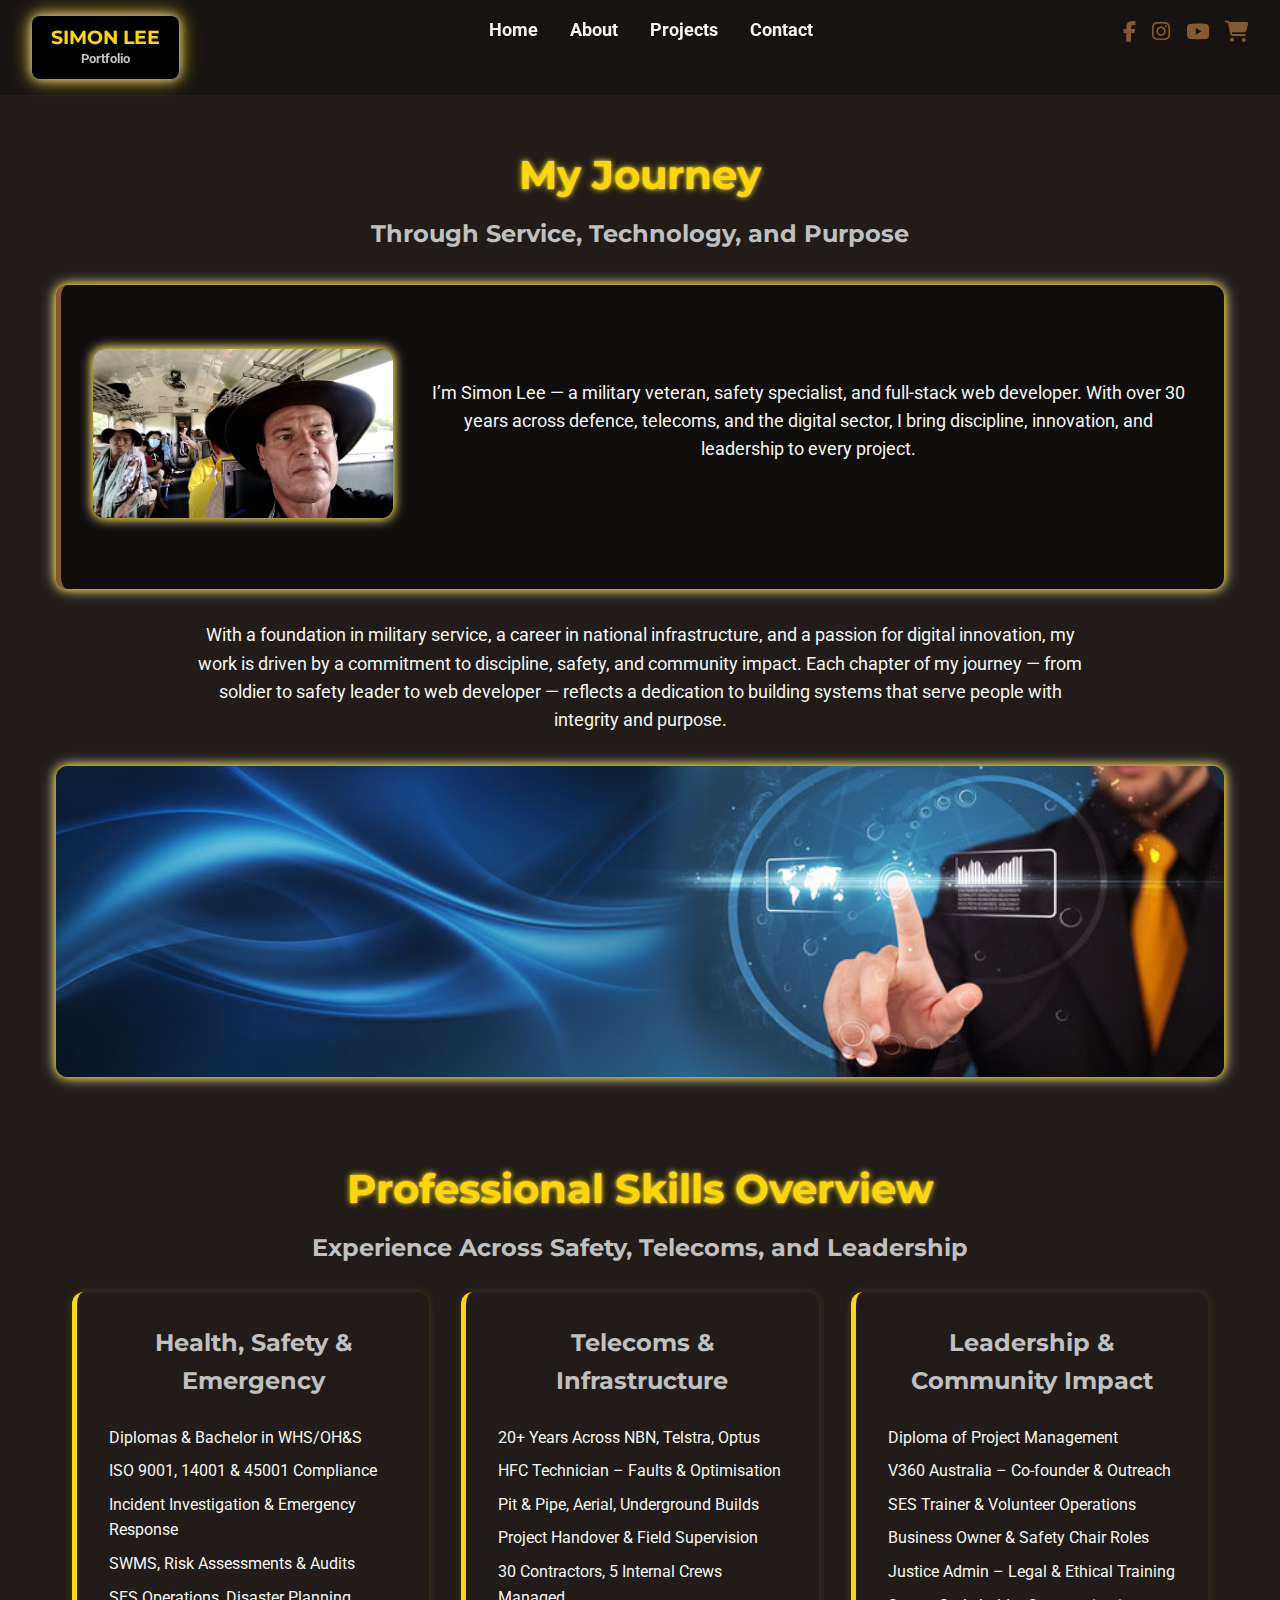
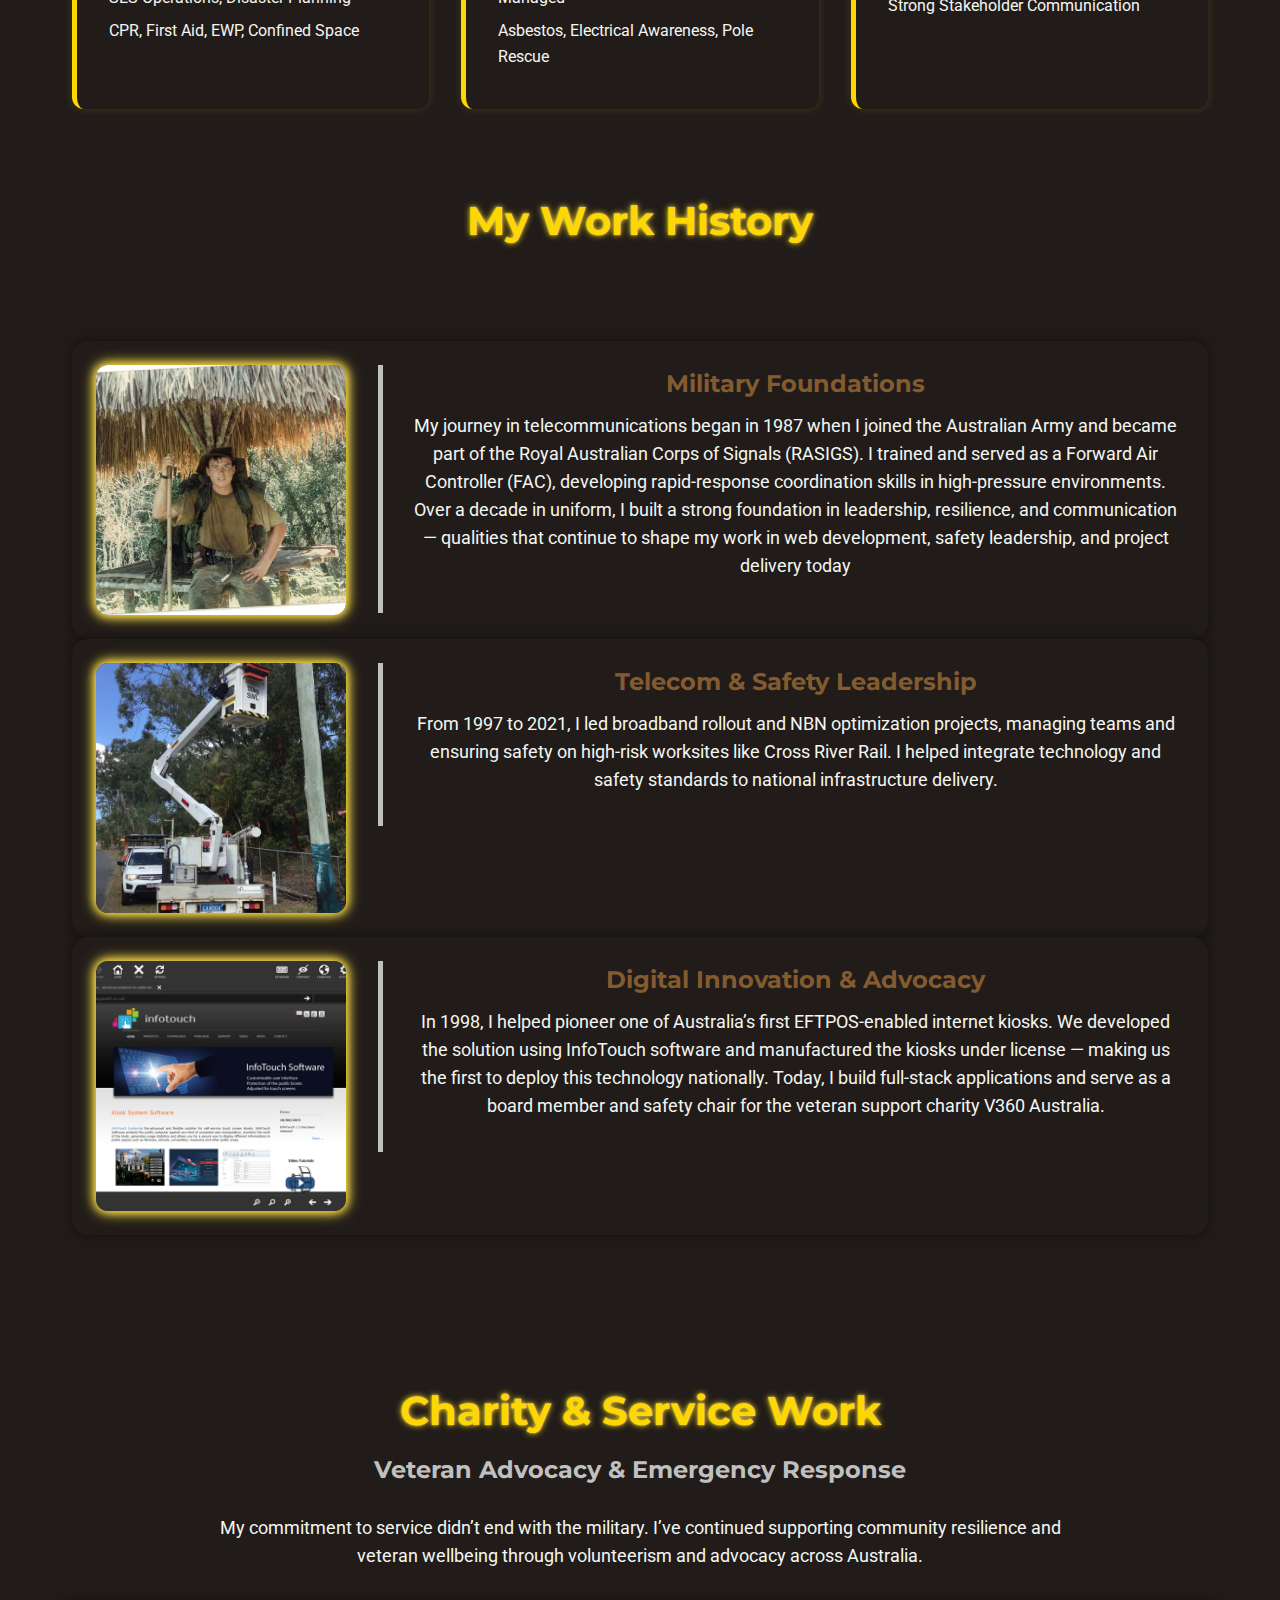
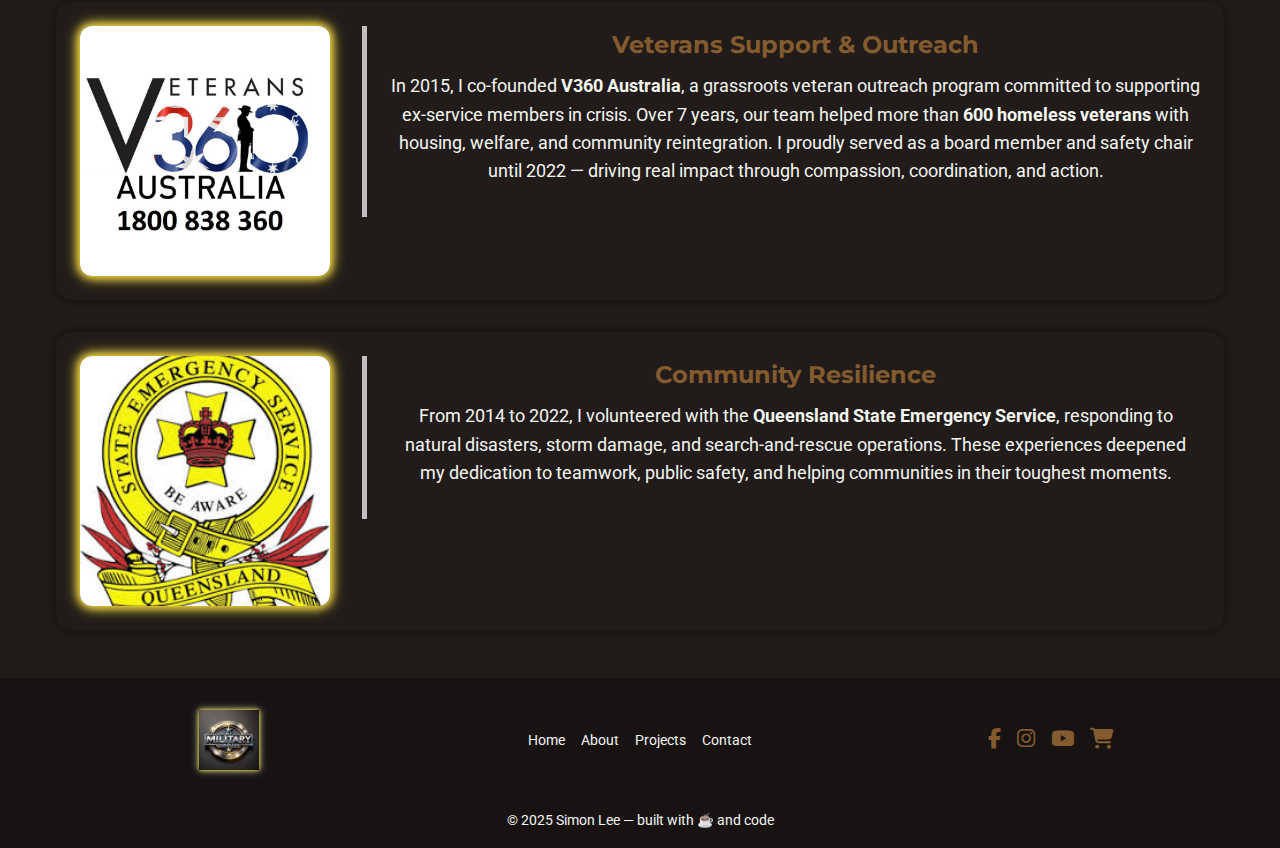
<file: about.html>
<!DOCTYPE html>
<html lang="en">
<head>
  <meta charset="UTF-8" />
  <meta name="viewport" content="width=device-width, initial-scale=1.0" />
  <title>Projects</title>

  <!-- THIS IS MY SPECIAL REF LINKS GOOGLE FONTS AND AWESOME ICONS -->

  <!-- My Google Fonts (Montserrat for headings, Roboto for body) -->
  <link
  href="https://fonts.googleapis.com/css2?family=Montserrat:wght@400;700&family=Roboto:wght@400;700&display=swap"
  rel="stylesheet"
/>
  <!-- Font Awesome Icons -->
  <link
    rel="stylesheet"
    href="https://cdnjs.cloudflare.com/ajax/libs/font-awesome/6.5.0/css/all.min.css"
  />

  <!--MAIN CSS-->
  <link rel="stylesheet" href="style.css" />
  <style> html { scroll-behavior: smooth; } </style>

</head>

<body>

<div id="about"></div>
  
<!-- NAVIGATION -->

<nav class="navbar">
  <input type="checkbox" id="nav-toggle" class="nav-toggle"/>
  <label for="nav-toggle" class="nav-toggle-label">
    <span></span>
    <span></span>
    <span></span>
  </label>

  <div class="nav-center">
    <div class="badge">
      <img src="src/Images/MMS.png" alt="Logo" class="badge-icon"/>
      <div class="badge-text">
        <h2 class="badge-title">SIMON LEE</h2>
        <h4 class="badge-subtitle">Portfolio</h4>
      </div>
    </div>

    <ul class="nav-links">
      <li><a href="index.html">Home</a></li>
      <li><a href="about.html">About</a></li>
      <li><a href="projects.html">Projects</a></li>
      <li><a href="contact.html">Contact</a></li>
    </ul>

    <div class="nav-socials">
      <a href="https://facebook.com/mymilitarystudio" target="_blank"><i class="fab fa-facebook-f"></i></a>
      <a href="https://instagram.com/mymilitarystudio" target="_blank"><i class="fab fa-instagram"></i></a>
      <a href="https://www.youtube.com/@MyMilitaryStudio" target="_blank"><i class="fab fa-youtube"></i></a>
      <a href="https://www.mymilitarystudio.com" target="_blank"><i class="fas fa-shopping-cart"></i></a>
    </div>
  </div>
</nav>


<!-- HERO BANNER – ABOUT PAGE -->

<section id="about-me" class="section">

  <div class="journey-box">
    <h2 class="journey-title">My Journey</h2>
    <h3 class="journey-subtitle">Through Service, Technology, and Purpose</h3>

<section class="section-hero">
  <div class="section-hero__content">
    <div class="section-hero__image">
      <img src="src/Images/me3.jpg" alt="Simon Lee Portrait">
    </div>
    <div class="section-hero__text">
      <p>
        I’m Simon Lee — a military veteran, safety specialist, and full‑stack web developer. 
        With over 30 years across defence, telecoms, and the digital sector, I bring discipline, innovation, 
        and leadership to every project.
      </p>
    </div>
  </div>
</section>

<!-- MY JOURNEY SECTION - ABOUT PAGE -->

<!-- JOURNEY CARDS -->

    <p class="journey-text">
      With a foundation in military service, a career in national infrastructure, and a passion for digital innovation,
      my work is driven by a commitment to discipline, safety, and community impact. Each chapter of my journey —
      from soldier to safety leader to web developer — reflects a dedication to building systems that serve people with
      integrity and purpose.
    </p>
  </div>

    <!-- BANNER IMAGE -->
    <div class="journey-banner-full">
      <img src="src/Images/kiosk-software1.png" alt="Kiosk Software Banner" />
    </div>

    <!-- MY SKILLS SECTION -->

<section id="skills-overview" class="section">
  <h2 class="journey-title">Professional Skills Overview</h2>
  <h3 class="journey-subtitle">Experience Across Safety, Telecoms, and Leadership</h3>

  <div class="skills-cards">

    <!-- Card 1 -->
    <div class="skills-card">
      <h3>Health, Safety & Emergency</h3>
      <ul>
        <li>Diplomas & Bachelor in WHS/OH&S</li>
        <li>ISO 9001, 14001 & 45001 Compliance</li>
        <li>Incident Investigation & Emergency Response</li>
        <li>SWMS, Risk Assessments & Audits</li>
        <li>SES Operations, Disaster Planning</li>
        <li>CPR, First Aid, EWP, Confined Space</li>
      </ul>
    </div>

    <!-- Card 2 -->
    <div class="skills-card">
      <h3>Telecoms & Infrastructure</h3>
      <ul>
        <li>20+ Years Across NBN, Telstra, Optus</li>
        <li>HFC Technician – Faults & Optimisation</li>
        <li>Pit & Pipe, Aerial, Underground Builds</li>
        <li>Project Handover & Field Supervision</li>
        <li>30 Contractors, 5 Internal Crews Managed</li>
        <li>Asbestos, Electrical Awareness, Pole Rescue</li>
      </ul>
    </div>

    <!-- Card 3 -->
    <div class="skills-card">
      <h3>Leadership & Community Impact</h3>
      <ul>
        <li>Diploma of Project Management</li>
        <li>V360 Australia – Co-founder & Outreach</li>
        <li>SES Trainer & Volunteer Operations</li>
        <li>Business Owner & Safety Chair Roles</li>
        <li>Justice Admin – Legal & Ethical Training</li>
        <li>Strong Stakeholder Communication</li>
      </ul>
    </div>
  </div>
</section>

    <div class="bio-cards-stacked">
      <h2 class="journey-title">My Work History</h2>

<!-- STACKED CARDS -->

<!-- CARDS SECTION -->
<section class="section">

    <div class="bio-card-stacked">
      <div class="bio-img-box">
        <img src="src/Images/army.jpg" alt="Military Service" />
      </div>
      <div class="bio-text-box">
        <h3>Military Foundations</h3>
        <p>My journey in telecommunications began in 1987 when 
          I joined the Australian Army and became part of the 
          Royal Australian Corps of Signals (RASIGS). I trained 
          and served as a Forward Air Controller (FAC), developing 
          rapid-response coordination skills in high-pressure environments. 
          Over a decade in uniform, I built a strong foundation in leadership, 
          resilience, and communication — qualities that continue to shape 
          my work in web development, safety leadership, and 
          project delivery today</p>
      </div>
    </div>

    <div class="bio-card-stacked">
      <div class="bio-img-box">
        <img src="src/Images/nbn2.jpeg" alt="NBN and Safety" />
      </div>
      <div class="bio-text-box">
        <h3>Telecom & Safety Leadership</h3>
        <p>From 1997 to 2021, I led broadband rollout and NBN optimization projects, managing teams and ensuring safety on high-risk worksites like Cross River Rail. I helped integrate technology and safety standards to national infrastructure delivery.</p>
      </div>
    </div>

    <div class="bio-card-stacked">
      <div class="bio-img-box">
        <img src="src/Images/kioskbrowser.png" alt="Web Dev & Advocacy" />
      </div>
      <div class="bio-text-box">
        <h3>Digital Innovation & Advocacy</h3>
        <p>In 1998, I helped pioneer one of Australia’s first EFTPOS-enabled internet kiosks. We developed the solution using InfoTouch software and manufactured the kiosks under license — making us the first to deploy this technology nationally. Today, I build full-stack applications and serve as a board member and safety chair for the veteran support charity V360 Australia.</p>
      </div>
    </div>

  </div>

</section>

<!--CHARITY SECTION -->

<!-- CHARITY & SERVICE WORK SECTION -->
<section id="charity-service" class="section">
  <h2 class="journey-title">Charity & Service Work</h2>
  <h3 class="journey-subtitle">Veteran Advocacy & Emergency Response</h3>
  <p class="journey-text">
    My commitment to service didn’t end with the military. I’ve continued supporting community resilience and veteran wellbeing through volunteerism and advocacy across Australia.
  </p>

  <div class="bio-cards-stacked">

    <!-- V360 Australia -->
    <div class="bio-card-stacked">
      <div class="bio-img-box">
        <img src="src/Images/v360.jpeg" alt="V360 Veterans Charity" />
      </div>
      <div class="bio-text-box">
        <h3>Veterans Support & Outreach</h3>
        <p>In 2015, I co-founded <strong>V360 Australia</strong>, a grassroots veteran outreach program committed to supporting ex-service members in crisis. Over 7 years, our team helped more than <strong>600 homeless veterans</strong> with housing, welfare, and community reintegration. I proudly served as a board member and safety chair until 2022 — driving real impact through compassion, coordination, and action.</p>
      </div>
    </div>

    <!-- State Emergency Service -->
    <div class="bio-card-stacked">
      <div class="bio-img-box">
        <img src="src/Images/qldses.jpeg" alt="State Emergency Service" />
      </div>
      <div class="bio-text-box">
        <h3>Community Resilience</h3>
        <p>From 2014 to 2022, I volunteered with the <strong>Queensland State Emergency Service</strong>, responding to natural disasters, storm damage, and search-and-rescue operations. These experiences deepened my dedication to teamwork, public safety, and helping communities in their toughest moments.</p>
      </div>
    </div>

  </div>
</section>




<!--MY FOOTER SECTION -->

  <footer>
    <div class="footer-top">
      <!-- Left: Icon -->
      <div class="footer-left">
        <div class="icon-glow-square">
          <img src="src/Images/3.png" alt="Footer Icon" class="footer-icon-img" />
        </div>
      </div>
  
      <!-- Center: Navigation -->

      <div class="footer-center">

        <ul class="footer-nav">
          <li><a href="index.html">Home</a></li>
          <li><a href="about.html">About</a></li>
          <li><a href="projects.html">Projects</a></li>
          <li><a href="contact.html">Contact</a></li>
        </ul>
        
        
      </div>
  
      <!-- Right: Social Icons -->
      <div class="footer-right">
        <div class="footer-social">
          <a href="https://facebook.com/mymilitarystudio" target="_blank"><i class="fab fa-facebook-f"></i></a>
          <a href="https://instagram.com/mymilitarystudio" target="_blank"><i class="fab fa-instagram"></i></a>
          <a href="https://www.youtube.com/@MyMilitaryStudio" target="_blank"><i class="fab fa-youtube"></i></a>
          <a href="https://www.mymilitarystudio.com" target="_blank"><i class="fas fa-shopping-cart"></i></a>
        </div>
      </div>
    </div>
  
    <!-- Bottom Row -->
    <div class="footer-bottom">
      <p class="footer-copy">© 2025 Simon Lee — built with ☕ and code</p>
    </div>
  </footer>
</file>
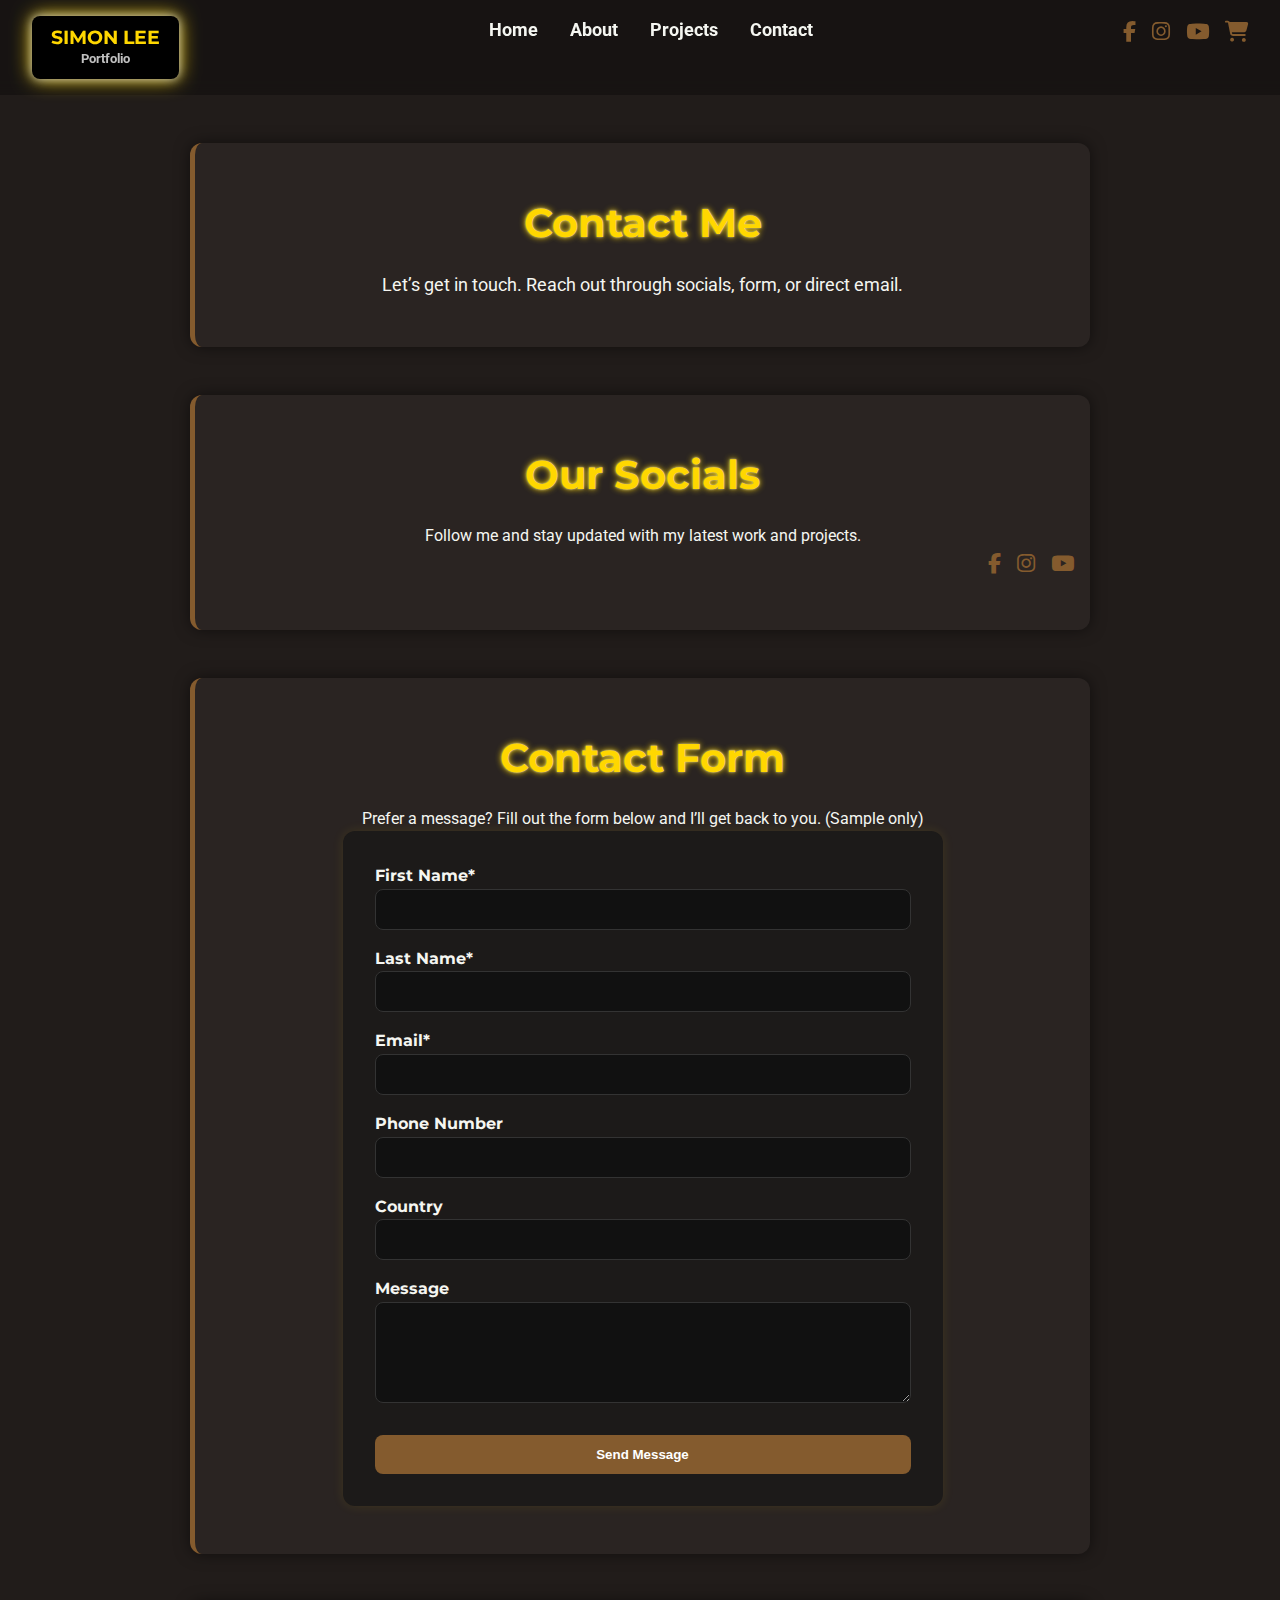
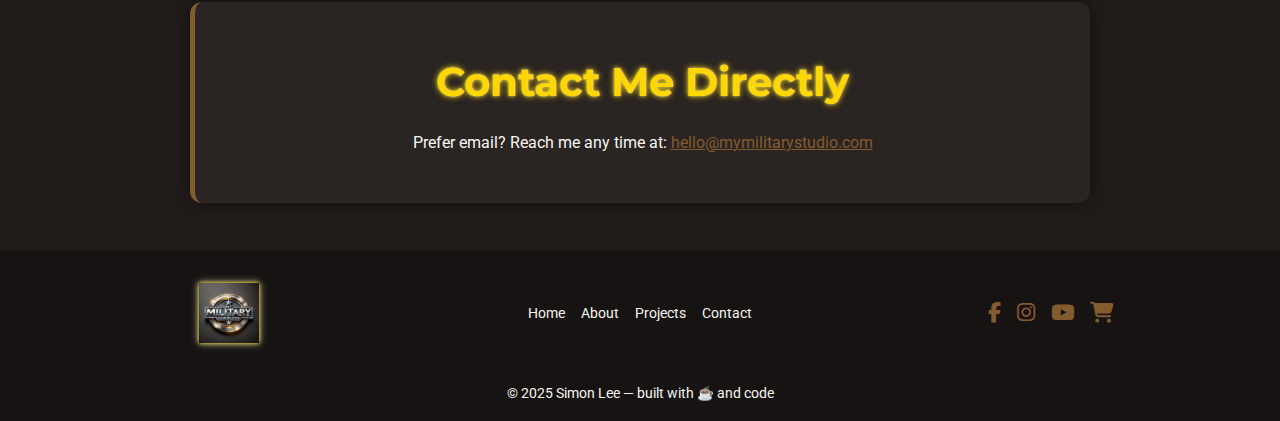
<file: contact.html>
<!DOCTYPE html>
<html lang="en">
<head>
  <meta charset="UTF-8" />
  <meta name="viewport" content="width=device-width, initial-scale=1.0" />
  <title>Contact Me — Simon Lee</title>

  <!-- Google Fonts & Font Awesome -->
  <link href="https://fonts.googleapis.com/css2?family=Montserrat:wght@400;700&family=Roboto:wght@400;700&display=swap" rel="stylesheet"/>
  <link rel="stylesheet" href="https://cdnjs.cloudflare.com/ajax/libs/font-awesome/6.5.0/css/all.min.css"/>

  <!-- Main CSS -->
  <link rel="stylesheet" href="style.css"/>
</head>

<body>

  <!-- NAVIGATION -->
  <nav class="navbar">
    <input type="checkbox" id="nav-toggle" class="nav-toggle"/>
    <label for="nav-toggle" class="nav-toggle-label">
      <span></span>
      <span></span>
      <span></span>
    </label>
  
    <div class="nav-center">
      <div class="badge">
        <img src="src/Images/MMS.png" alt="Logo" class="badge-icon"/>
        <div class="badge-text">
          <h2 class="badge-title">SIMON LEE</h2>
          <h4 class="badge-subtitle">Portfolio</h4>
        </div>
      </div>
  
      <ul class="nav-links">
        <li><a href="index.html">Home</a></li>
        <li><a href="about.html">About</a></li>
        <li><a href="projects.html">Projects</a></li>
        <li><a href="contact.html">Contact</a></li>
      </ul>
  
      <div class="nav-socials">
        <a href="https://facebook.com/mymilitarystudio" target="_blank"><i class="fab fa-facebook-f"></i></a>
        <a href="https://instagram.com/mymilitarystudio" target="_blank"><i class="fab fa-instagram"></i></a>
        <a href="https://www.youtube.com/@MyMilitaryStudio" target="_blank"><i class="fab fa-youtube"></i></a>
        <a href="https://www.mymilitarystudio.com" target="_blank"><i class="fas fa-shopping-cart"></i></a>
      </div>
    </div>
  </nav>
  

  <!-- HERO BANNER -->
  <section class="contact-section">
    <h2 class="section-hero__title">Contact Me</h2>
    <div class="section-hero__text">
      <p>Let’s get in touch. Reach out through socials, form, or direct email.</p>
    </div>
  </section>

  <!-- OUR SOCIALS -->
  <section class="contact-section">
    <h2 class="section-hero__title">Our Socials</h2>
    <p>Follow me and stay updated with my latest work and projects.</p>
    <div class="social-icons">
      <a href="https://facebook.com/mymilitarystudio" target="_blank"><i class="fab fa-facebook-f"></i></a>
      <a href="https://instagram.com/mymilitarystudio" target="_blank"><i class="fab fa-instagram"></i></a>
      <a href="https://youtube.com/@MyMilitaryStudio" target="_blank"><i class="fab fa-youtube"></i></a>
    </div>
  </section>

  <!-- CONTACT FORM -->
  <section class="contact-section">
    <h2 class="section-hero__title">Contact Form</h2>
    <p>Prefer a message? Fill out the form below and I’ll get back to you. (Sample only)</p>
    <form class="contact-form" action="#" method="POST">
      <label>First Name* <input type="text" name="first" required></label>
      <label>Last Name* <input type="text" name="last" required></label>
      <label>Email* <input type="email" name="email" required></label>
      <label>Phone Number <input type="tel" name="phone"></label>
      <label>Country <input type="text" name="country"></label>
      <label>Message <textarea name="message" rows="5" required></textarea></label>
      <button type="submit">Send Message</button>
    </form>
  </section>

  <!-- DIRECT EMAIL BOX -->
  <section class="contact-section">
    <h2 class="section-hero__title">Contact Me Directly</h2>
    <p>Prefer email? Reach me any time at:
      <a href="mailto:hello@mymilitarystudio.com">hello@mymilitarystudio.com</a>
    </p>
  </section>

  <!-- FOOTER -->
  <footer>
    <div class="footer-top">
      <div class="footer-left">
        <div class="icon-glow-square">
          <img src="src/Images/3.png" alt="Footer Icon" class="footer-icon-img"/>
        </div>
      </div>
      <div class="footer-center">
        <ul class="footer-nav">
          <li><a href="index.html">Home</a></li>
          <li><a href="about.html">About</a></li>
          <li><a href="projects.html">Projects</a></li>
          <li><a href="contact.html">Contact</a></li>
        </ul>
      </div>
      <div class="footer-right">
        <div class="footer-social">
          <a href="https://facebook.com/mymilitarystudio" target="_blank"><i class="fab fa-facebook-f"></i></a>
          <a href="https://instagram.com/mymilitarystudio" target="_blank"><i class="fab fa-instagram"></i></a>
          <a href="https://www.youtube.com/@MyMilitaryStudio" target="_blank"><i class="fab fa-youtube"></i></a>
          <a href="https://www.mymilitarystudio.com" target="_blank"><i class="fas fa-shopping-cart"></i></a>
        </div>
      </div>
    </div>
    <div class="footer-bottom">
      <p class="footer-copy">© 2025 Simon Lee — built with ☕ and code</p>
    </div>
  </footer>

</body>
</html>
</file>
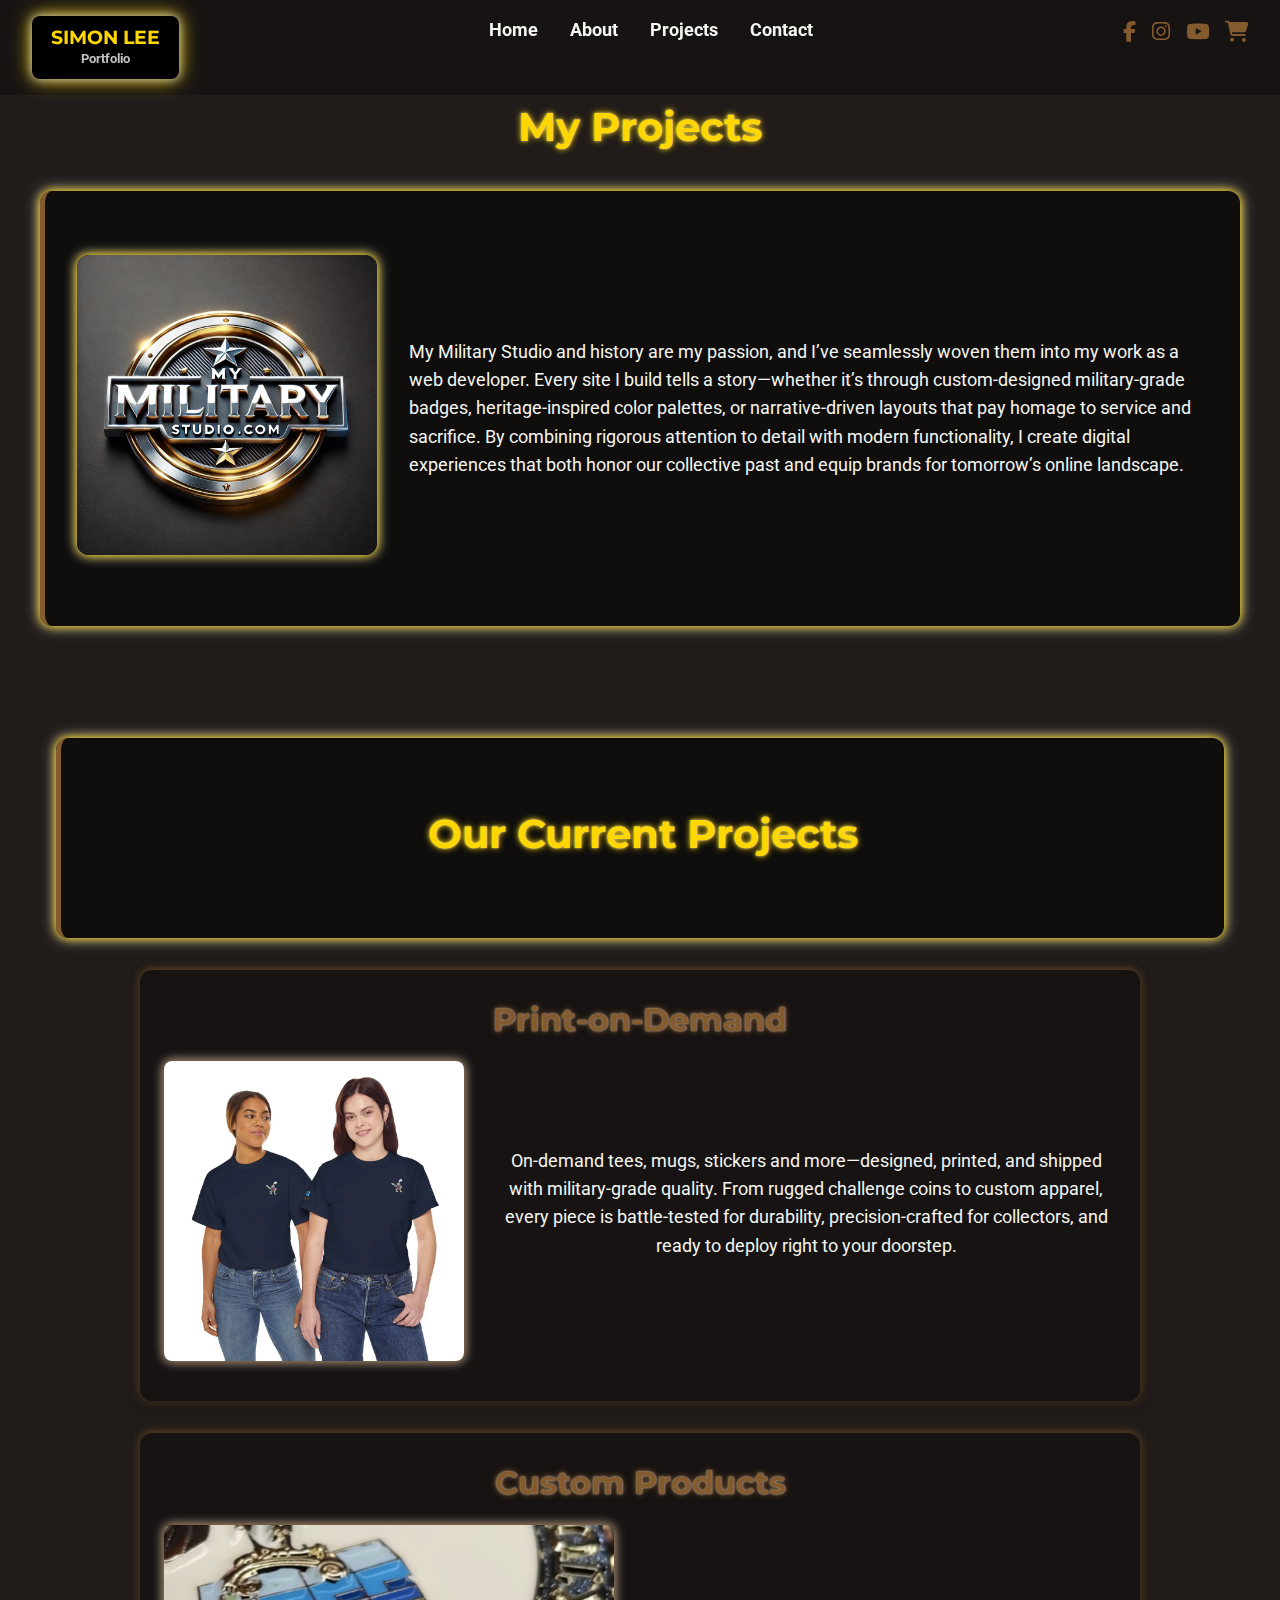
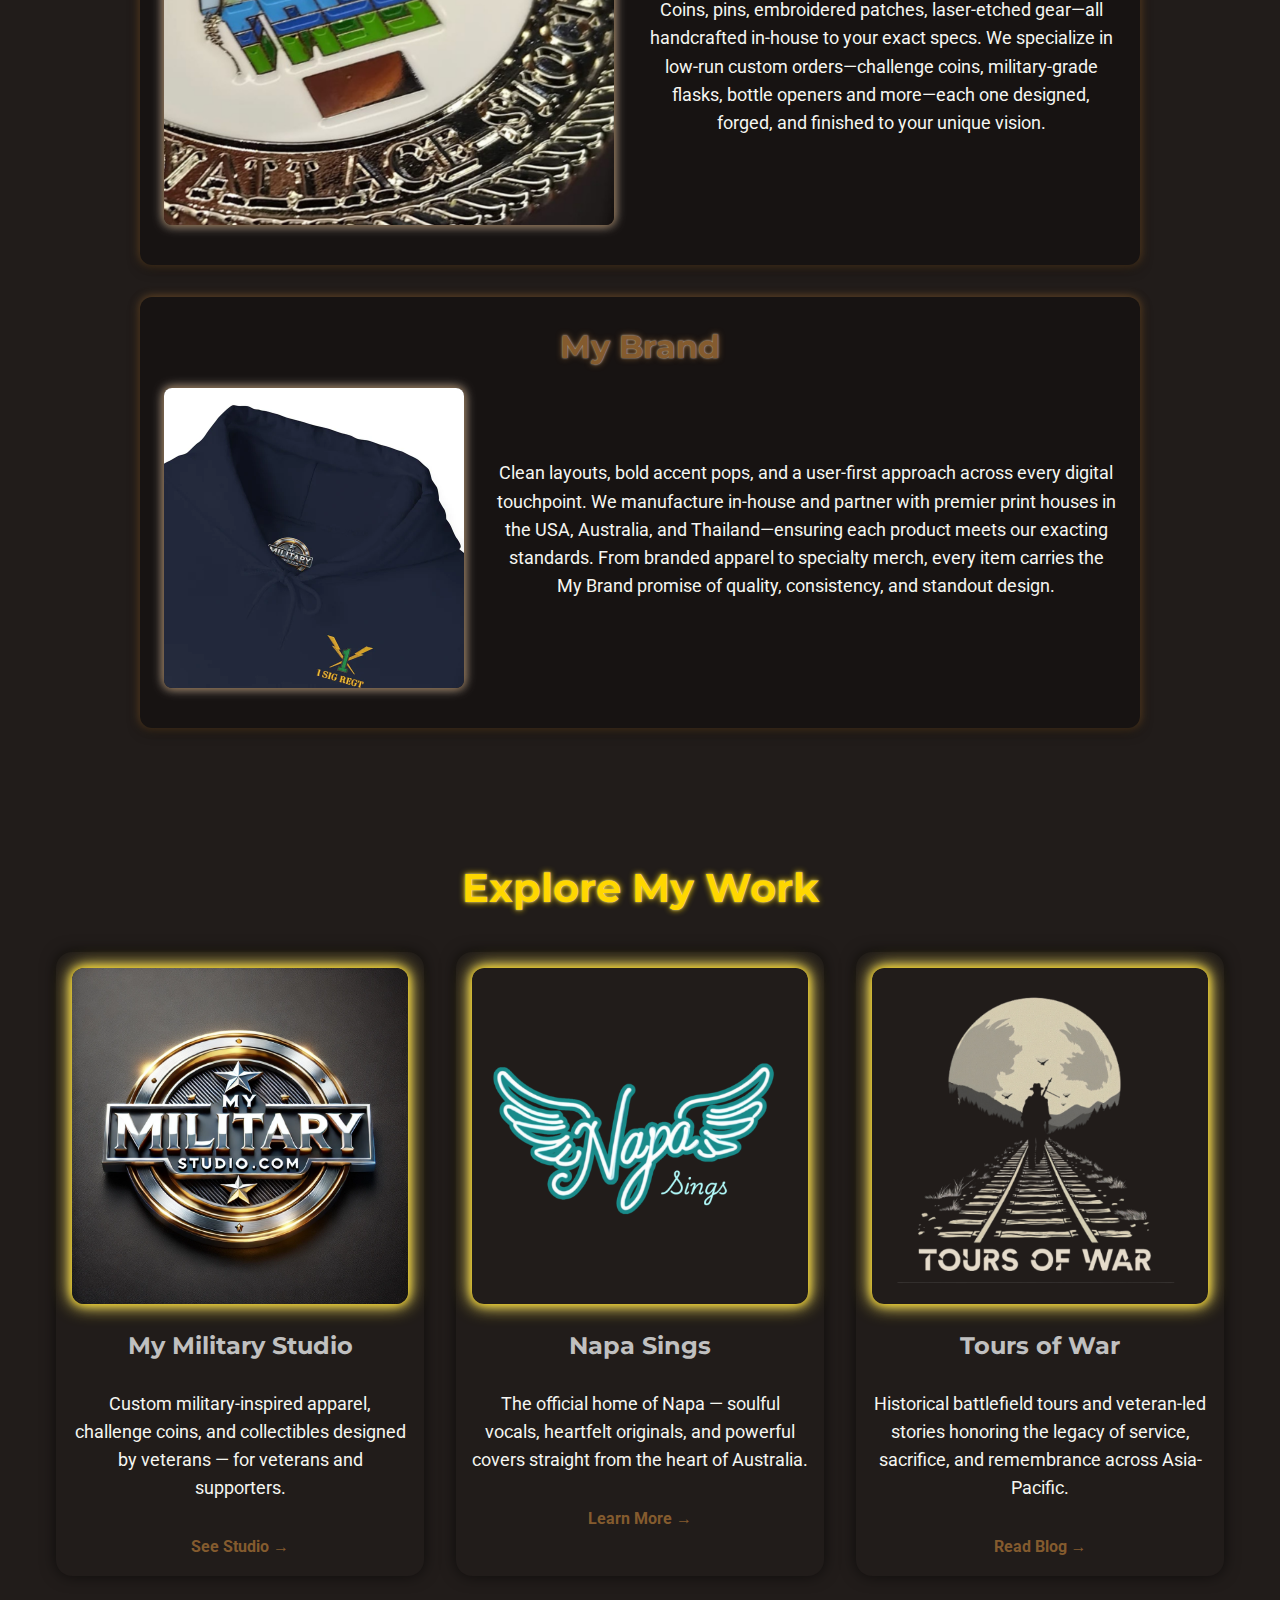
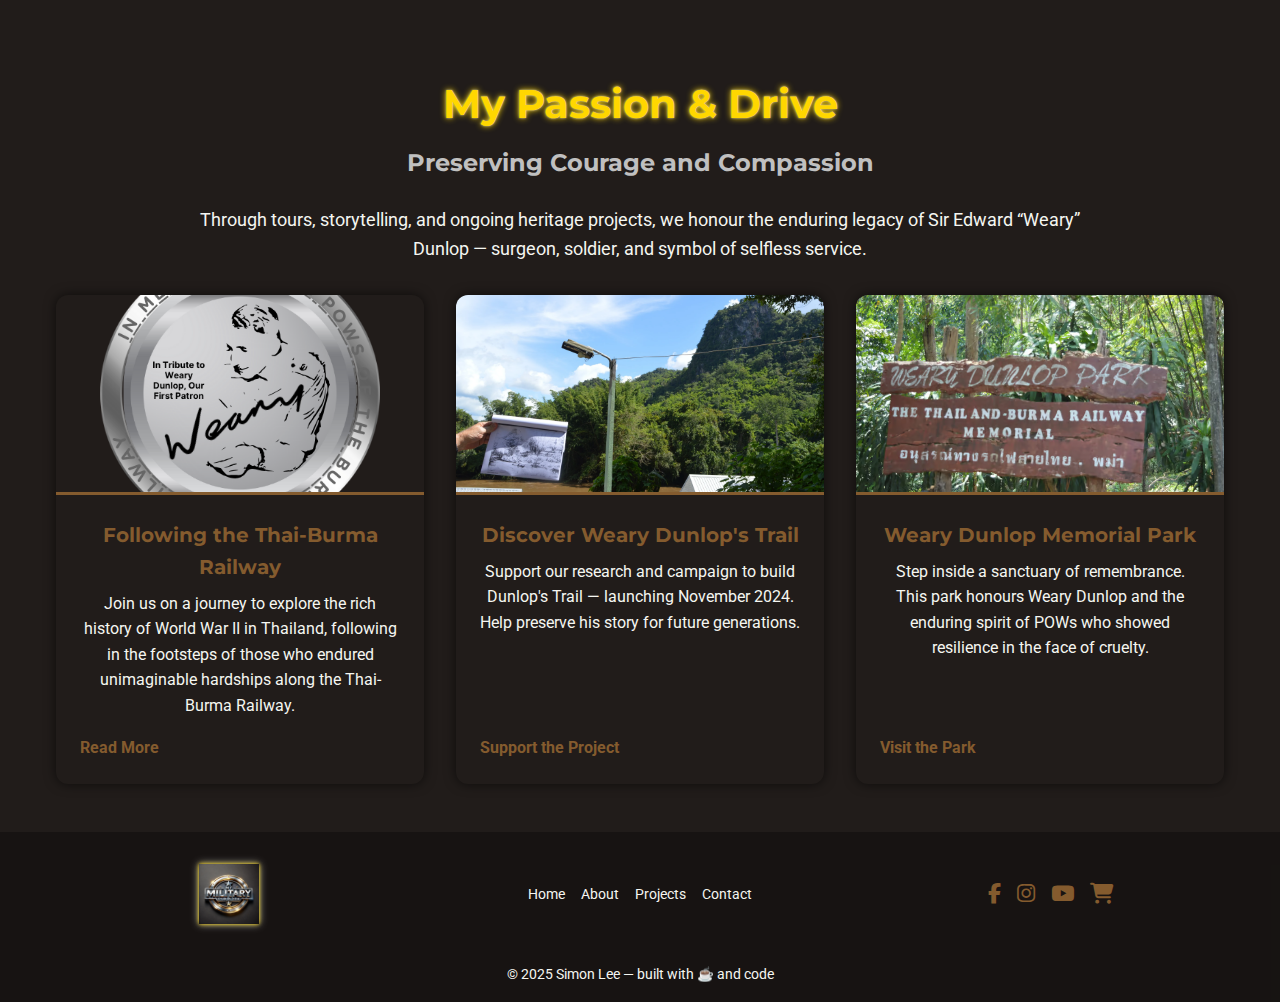
<file: projects.html>
<!DOCTYPE html>
<html lang="en">
<head>
  <meta charset="UTF-8" />
  <meta name="viewport" content="width=device-width, initial-scale=1.0" />
  <title>Projects</title>

  <!-- THIS IS MY SPECIAL FONTS AND AWESOME ICONS SECTION -->

  <link
    href="https://fonts.googleapis.com/css2?family=Montserrat:wght@400;700&family=Roboto:wght@400;700&display=swap"
    rel="stylesheet"
  />
  <link
    rel="stylesheet"
    href="https://cdnjs.cloudflare.com/ajax/libs/font-awesome/6.5.0/css/all.min.css"
  />
  <link rel="stylesheet" href="style.css" />
</head>

<body>

  <div id="project"></div>

  <!-- NAVIGATION -->
 
  <nav class="navbar">
    <input type="checkbox" id="nav-toggle" class="nav-toggle"/>
    <label for="nav-toggle" class="nav-toggle-label">
      <span></span>
      <span></span>
      <span></span>
    </label>
  
    <div class="nav-center">
      <div class="badge">
        <img src="src/Images/MMS.png" alt="Logo" class="badge-icon"/>
        <div class="badge-text">
          <h2 class="badge-title">SIMON LEE</h2>
          <h4 class="badge-subtitle">Portfolio</h4>
        </div>
      </div>
  
      <ul class="nav-links">
        <li><a href="index.html">Home</a></li>
        <li><a href="about.html">About</a></li>
        <li><a href="projects.html">Projects</a></li>
        <li><a href="contact.html">Contact</a></li>
      </ul>
  
      <div class="nav-socials">
        <a href="https://facebook.com/mymilitarystudio" target="_blank"><i class="fab fa-facebook-f"></i></a>
        <a href="https://instagram.com/mymilitarystudio" target="_blank"><i class="fab fa-instagram"></i></a>
        <a href="https://www.youtube.com/@MyMilitaryStudio" target="_blank"><i class="fab fa-youtube"></i></a>
        <a href="https://www.mymilitarystudio.com" target="_blank"><i class="fas fa-shopping-cart"></i></a>
      </div>
    </div>
  </nav>
  
<!-- HERO SECTION -->
  <h2 class="section-hero__title">My Projects</h2>
  <section class="section-hero">
    <div class="section-hero__content">
      <div class="section-hero__image">
        <img src="src/Images/3.png" alt="Project showcase">
      </div>
      <div class="section-hero__text">
        <p>
          My Military Studio and history are my passion, and I’ve seamlessly 
          woven them into my work as a web developer. Every site I build tells 
          a story—whether it’s through custom-designed military-grade badges, 
          heritage-inspired color palettes, or narrative-driven layouts that pay 
          homage to service and sacrifice. By combining rigorous attention to detail 
          with modern functionality, I create digital experiences that both honor 
          our collective past and equip brands for tomorrow’s online landscape.
        </p>
      </div>
    </div>
  </section>
<!-- OUR CURRENT PROJECTS -->
  <section id="projects" class="section">
    <section class="section-hero">
      <h2 class="section-hero__title">Our Current Projects</h2>
    </section>

<!-- Print-on-Demand -->
    <div class="project-card graphic">
      <h2>Print-on-Demand</h2>
      <div class="card-content">
        <img src="src/Images/pod.webp" alt="Print-on-Demand" class="card-graphic" />
        <div class="card-text">
          <p>
            On-demand tees, mugs, stickers and more—designed, printed, and shipped with military-grade quality. 
            From rugged challenge coins to custom apparel, every piece is battle-tested for durability, 
            precision-crafted for collectors, and ready to deploy right to your doorstep.
          </p>
        </div>
      </div>
    </div>

<!-- Custom Products -->
    <div class="project-card graphic">
      <h2>Custom Products</h2>
      <div class="card-content">
        <img src="src/Images/COIN2.png" alt="Custom Products" class="card-graphic" />
        <div class="card-text">
          <p>
            Coins, pins, embroidered patches, laser-etched gear—all handcrafted in-house to your exact specs. 
            We specialize in low-run custom orders—challenge coins, military-grade flasks, bottle openers and 
            more—each one designed, forged, and finished to your unique vision.
          </p>
        </div>
      </div>
    </div>

<!-- My Brand -->
    <div class="project-card graphic">
      <h2>My Brand</h2>
      <div class="card-content">
        <img src="src/Images/shop1.png" alt="My Brand" class="card-graphic" />
        <div class="card-text">
          <p>
            Clean layouts, bold accent pops, and a user-first approach across every digital touchpoint. 
            We manufacture in-house and partner with premier print houses in the USA, Australia, and 
            Thailand—ensuring each product meets our exacting standards. From branded apparel to specialty merch, 
            every item carries the My Brand promise of quality, consistency, and standout design.
          </p>
        </div>
      </div>
    </div>
  </section>

<!-- EXPLORE MY WORK -->
  <section class="section">
    <h2>Explore My Work</h2>
    <div class="features-grid">
      <article class="feature-card">
        <img src="src/Images/MMS square Logo.png" alt="Projects Icon" class="feature-img" />
        <h3>My Military Studio</h3>
        <p>Custom military-inspired apparel, challenge coins, and collectibles designed by veterans — for veterans and supporters.</p>
        <a href="projects.html" class="feature-link">See Studio →</a>
      </article>

      <article class="feature-card">
        <img src="src/Images/2.png" alt="Skills Icon" class="feature-img" />
        <h3>Napa Sings</h3>
        <p>The official home of Napa — soulful vocals, heartfelt originals, and powerful covers straight from the heart of Australia.</p>
        <a href="https://www.napasings.com" class="feature-link" target="_blank">Learn More →</a>
      </article>

      <article class="feature-card">
        <img src="src/Images/1.png" alt="Skills Icon" class="feature-img" />
        <h3>Tours of War</h3>
        <p>Historical battlefield tours and veteran-led stories honoring the legacy of service, sacrifice, and remembrance across Asia-Pacific.</p>
        <a href="#skills" class="feature-link">Read Blog →</a>
      </article>
    </div>
  </section>

<!-- MY PASSION & DRIVE SECTION -->
  <section id="weary-dunlop" class="section">
    <h2 class="journey-title">My Passion & Drive</h2>
    <h3 class="journey-subtitle">Preserving Courage and Compassion</h3>
    <p class="journey-text">
      Through tours, storytelling, and ongoing heritage projects, we honour the enduring legacy of Sir Edward “Weary” Dunlop — surgeon, soldier, and symbol of selfless service.
    </p>
    <div class="blog-cards">
      <!-- Card 1 -->
      <div class="blog-card">
        <img src="src/Images/wearycoin.png" alt="Thai Burma Railway" class="blog-img" />
        <div class="blog-content">
          <h3>Following the Thai-Burma Railway</h3>
          <p>Join us on a journey to explore the rich history of World War II in Thailand, following in the footsteps of those who endured unimaginable hardships along the Thai-Burma Railway.</p>
          <a href="https://toursofwar.com/blog-in-their-footsteps" target="_blank" class="feature-link">Read More</a>
        </div>
      </div>
      <!-- Card 2 -->
      <div class="blog-card">
        <img src="src/Images/Trail.webp" alt="Dunlop Trail" class="blog-img" />
        <div class="blog-content">
          <h3>Discover Weary Dunlop's Trail</h3>
          <p>Support our research and campaign to build Dunlop's Trail — launching November 2024. Help preserve his story for future generations.</p>
          <a href="https://toursofwar.com/" target="_blank" class="feature-link">Support the Project</a>
        </div>
      </div>
      <!-- Card 3 -->
      <div class="blog-card">
        <img src="src/Images/Dunlop.avif" alt="Dunlop Memorial Park" class="blog-img" />
        <div class="blog-content">
          <h3>Weary Dunlop Memorial Park</h3>
          <p>Step inside a sanctuary of remembrance. This park honours Weary Dunlop and the enduring spirit of POWs who showed resilience in the face of cruelty.</p>
          <a href="https://toursofwar.com/weary-dunlop-memorial-park" target="_blank" class="feature-link">Visit the Park</a>
        </div>
      </div>
    </div>
  </section>

  <!-- FOOTER -->
  <footer>
    <div class="footer-top">
      <div class="footer-left">
        <div class="icon-glow-square">
          <img src="src/Images/3.png" alt="Footer Icon" class="footer-icon-img" />
        </div>
      </div>
      <div class="footer-center">
        <ul class="footer-nav">
          <li><a href="index.html">Home</a></li>
          <li><a href="about.html">About</a></li>
          <li><a href="projects.html">Projects</a></li>
          <li><a href="contact.html">Contact</a></li>
        </ul>
      </div>
      <div class="footer-right">
        <div class="footer-social">
          <a href="https://facebook.com/mymilitarystudio" target="_blank"><i class="fab fa-facebook-f"></i></a>
          <a href="https://instagram.com/mymilitarystudio" target="_blank"><i class="fab fa-instagram"></i></a>
          <a href="https://www.youtube.com/@MyMilitaryStudio" target="_blank"><i class="fab fa-youtube"></i></a>
          <a href="https://www.mymilitarystudio.com" target="_blank"><i class="fas fa-shopping-cart"></i></a>
        </div>
      </div>
    </div>
    <div class="footer-bottom">
      <p class="footer-copy">© 2025 Simon Lee — built with ☕ and code</p>
    </div>
  </footer>

</body>
</html>
</file>
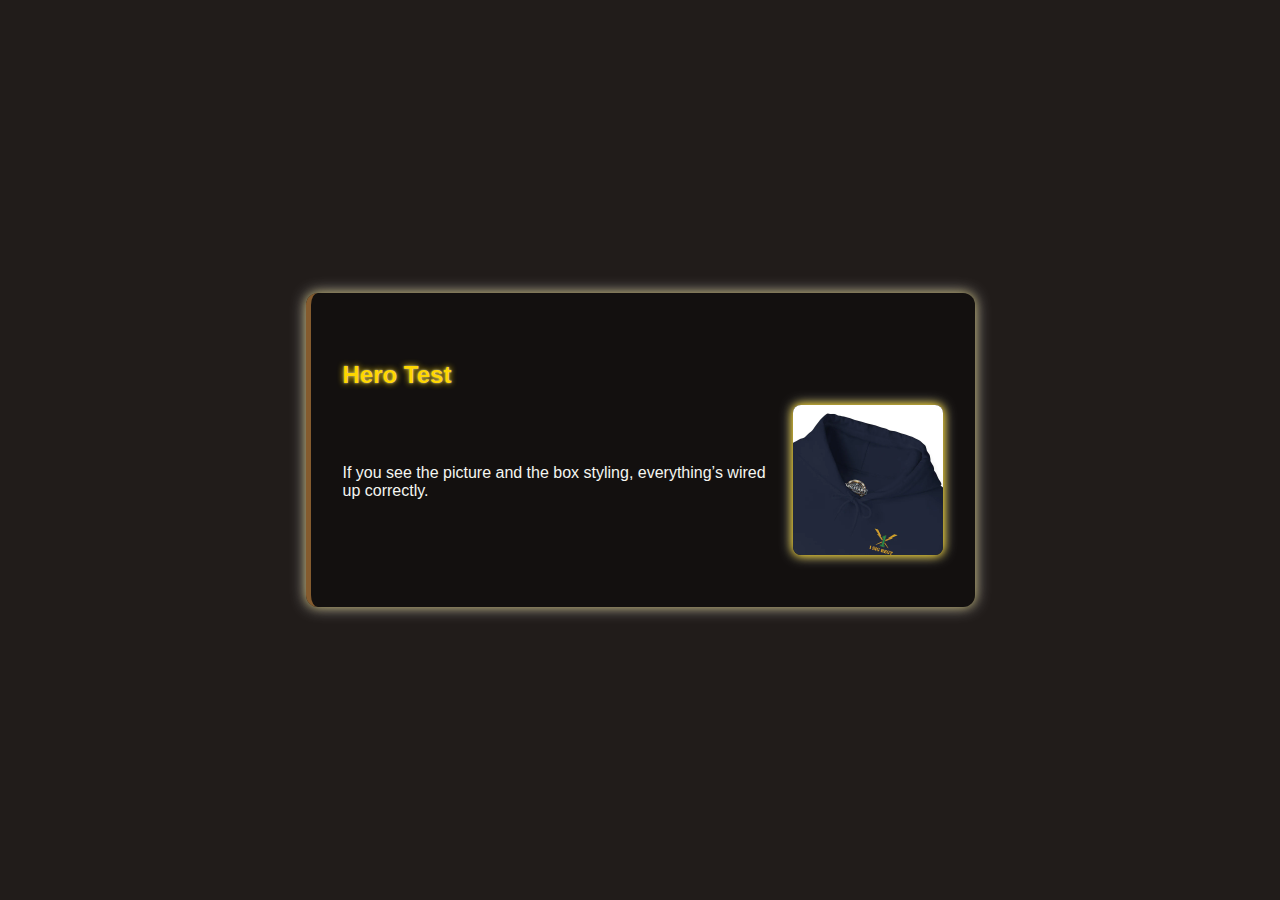
<file: test.html>
<!DOCTYPE html>
<html lang="en">
<head>
  <meta charset="UTF-8">
  <meta name="viewport" content="width=device-width,initial-scale=1">
  <title>Hero Test</title>
  <style>
    :root {
      --bg-primary: #211c1a;
      --accent: #845b2e;
    }
    body {
      margin: 0; padding: 0; background: var(--bg-primary); display: flex; justify-content: center; align-items: center; height: 100vh;
    }
    .section-hero {
      background: rgba(0,0,0,0.4);
      padding: 3rem 2rem;
      border-left: 5px solid var(--accent);
      border-radius: 12px;
      box-shadow: 0 0 10px rgba(255,215,0,0.3), 0 0 15px #C0C0C0;
      max-width: 600px;
    }
    .section-hero__title {
      color: #FFD700; font-family: Montserrat, sans-serif; text-shadow: 0 0 2px #C0C0C0,0 0 6px #FFD700; margin-bottom:1rem;
    }
    .section-hero__content {
      display: flex; gap: 1rem; align-items: center; flex-direction: row-reverse;
    }
    .section-hero__image img {
      width: 150px; border-radius: 8px; box-shadow: 0 0 10px #FFD700,0 0 14px #C0C0C0;
    }
    .section-hero__text { color: #f5f6f1; font-family: Roboto, sans-serif; }
    @media(max-width:600px) {
      .section-hero__content { flex-direction: column; text-align: center; }
    }
  </style>
</head>
<body>
  <section class="section-hero">
    <h2 class="section-hero__title">Hero Test</h2>
    <div class="section-hero__content">
      <div class="section-hero__image">
        <!-- adjust the path to exactly your image location: -->
        <img src="src/Images/shop1.png" alt="Test">
      </div>
      <div class="section-hero__text">
        <p>If you see the picture and the box styling, everything’s wired up correctly.</p>
      </div>
    </div>
  </section>
</body>
</html>
</file>
<file: style.css>
/* Mood‑board variables */

:root {
	--bg-primary: #211c1a;
	--text-body: #f5f6f1;
	--accent: #845b2e;
  }
  
  /* Reset & base */
  * {
	margin: 0;
	padding: 0;
	box-sizing: border-box;
  }
  
  body {
	background: var(--bg-primary);
	color: var(--text-body);
	font-family: "Roboto", sans-serif;
	line-height: 1.6;
	overflow-x: hidden;
  }
  
  /* NAVBAR LINKS*/
  
  .nav-links {
	flex: 2;
	display: flex;
	justify-content: center;
  }
  
  /* MY NAV BAR */
  
  .nav-center {
	flex: 2;
	display: flex;
	justify-content: center;
  }
  
  .nav-links {
	list-style: none;
	display: flex;
	gap: 2rem;
	padding: 0;
  }
  
  .nav-links a {
	color: var(--text-body);
	text-decoration: none;
	font-weight: bold;
	font-size: 1.1rem;
  }
  
  .nav-links a:hover {
	color: var(--accent);
  }
  
  html {
	scroll-behavior: smooth;
  }
  
  /* HERO SECTIONS */
  
  @media (max-width: 768px) {
	.section-hero__content {
	  flex-direction: column;
	  align-items: center;
	  text-align: center;
	}
  
	.section-hero__image {
	  width: 100%;
	  max-width: 300px;
	  height: auto;
	  margin-bottom: 1rem;
	}
  
	.section-hero__image img {
	  width: 100%;
	  height: auto;
	  border-radius: 12px;
	  box-shadow: 0 0 10px #ffd700, 0 0 14px #c0c0c0;
	}
  
	.section-hero__text {
	  width: 100%;
	  padding: 0 1rem;
	}
  
	.section-hero__title {
	  font-size: clamp(1.5rem, 6vw, 2rem);
	  text-align: center;
	}
  
	.section-hero__text p {
	  font-size: 1rem;
	  line-height: 1.5;
	}
  }
  
  /* MOBILE: stack image above text */
  
  @media (max-width: 768px) {
	.section-hero__content {
	  flex-direction: column;
	  text-align: center;
	}
  }
  
  /* SECTIONS */
  
  .section {
	padding: 3rem 1rem;
	max-width: 1200px;
	margin: 0 auto;
  }
  
  /* SECTION HEADING */
  
  .section h2 {
	font-family: "Montserrat", sans-serif;
	font-size: 2.5rem;
	color: #ffd700;
	text-align: center;
	text-shadow: 0 0 2px #c0c0c0, 0 0 6px #ffd700;
	margin-bottom: 0.5rem;
  }
  
  .section h3 {
	font-family: "Montserrat", sans-serif;
	font-size: 1.5rem;
	color: #c0c0c0;
	/* Gold-silver tone */
	text-align: center;
	margin-bottom: 1.5rem;
  }
  
  .section p,
  .journey-text {
	color: #f5f6f1;
	font-size: 1.1rem;
	line-height: 1.6;
	text-align: center;
	max-width: 900px;
	margin: 0 auto 2rem;
  }
  
  /* POD - PRINT ON DEMAND BLOCK */
  
  .pod {
	background: rgba(0, 0, 0, 0.3);
	border-radius: 12px;
	box-shadow: 0 4px 12px rgba(0, 0, 0, 0.5), 0 0 10px var(--accent);
	max-width: 1000px;
	margin: 2rem auto;
	padding: 1.5rem;
  }
  
  .pod h2 {
	font-family: "Montserrat", sans-serif;
	font-size: 2rem;
	color: #ffd700;
	margin-bottom: 1rem;
	text-align: center;
	text-shadow: 0 0 4px #c0c0c0, 0 0 8px #ffd700;
  }
  
  .pod .card-content {
	display: flex;
	align-items: center;
	gap: 2rem;
  }
  
  .pod .card-graphic {
	flex: 0 0 300px;
	height: 300px;
	object-fit: cover;
	border-radius: 8px;
	box-shadow: 0 0 8px var(--accent), 0 0 12px #c0c0c0;
  }
  
  .pod .card-text {
	flex: 1;
	font-family: "Roboto", sans-serif;
	font-size: 1.1rem;
	line-height: 1.6;
	color: var(--text-body);
  }
  
  @media (max-width: 768px) {
	.pod .card-content {
	  flex-direction: column;
	  text-align: center;
	}
  
	.pod .card-graphic {
	  width: 250px;
	  height: 250px;
	  margin: 0 auto 1rem;
	}
  }
  
  /* SOCIAL MEDIA - NAV - RIGHT SIDE */
  
  .social-icons {
	flex: 1;
	display: flex;
	justify-content: flex-end;
	gap: 1rem;
  }
  
  .social-icons a {
	color: #845b2e;
	font-size: 1.3rem;
	transition: color 0.3s;
	box-shadow: ;
  }
  
  .social-icons a:hover {
	color: #ffd700;
  }
  
  .custom-products {
	/* same wrapper as .pod */
  }
  
  .custom-products h2 {
	/* … */
  }
  
  .custom-products .card-content {
	display: flex;
	align-items: center;
	gap: 2rem;
  }
  
  .custom-products .card-image {
	flex: 0 0 300px;
	height: 300px;
	object-fit: cover;
	border-radius: 8px;
  }
  
  .custom-products .card-text {
	flex: 1;
	/*…*/
  }
  
  /* ABOUT */
  
  .about-intro {
	text-align: center;
  }
  
  .about-intro h2 {
	font-family: "Montserrat", sans-serif;
	font-size: 3rem;
	color: #ffd700;
	text-shadow: 0 0 2px #c0c0c0, 0 0 5px #ffd700, 0 0 8px #ffd700,
	  0 0 10px #c0c0c0;
	margin-bottom: 2rem;
  }
  
  .about-flex {
	display: flex;
	flex-wrap: wrap;
	align-items: center;
	justify-content: center;
	gap: 2rem;
  }
  
  .about-image {
	flex: 1 1 400px;
	max-width: 500px;
  }
  
  .about-image img {
	width: 100%;
	height: auto;
	border-radius: 12px;
	box-shadow: 0 0 10px #ffd700, 0 0 15px #c0c0c0;
  }
  
  .about-content {
	flex: 1 1 400px;
	max-width: 600px;
	font-size: 1.1rem;
	line-height: 1.6;
	color: var(--text-body);
	text-align: left;
  }
  
  .about-intro {
	max-width: 800px;
	margin: 1.5rem auto;
	font-family: "Roboto", sans-serif;
	font-size: 1.1rem;
	line-height: 1.6;
	color: var(--text-body);
	text-align: center;
	text-shadow: 0 0 4px rgba(0, 0, 0, 0.7);
  }
  
  .about-banner {
	display: block;
	width: 100%;
	max-width: 1000px;
	margin: 1.5rem auto;
	border-radius: 12px;
	box-shadow: 0 0 10px var(--accent), 0 0 14px #c0c0c0;
	object-fit: cover;
  }
  
  /* PROJECT CARDS */
  
  #projects .project-card {
	max-width: 1000px;
	margin: 2rem auto;
	padding: 1.5rem;
	background: rgba(0, 0, 0, 0.3);
	border-radius: 12px;
	box-shadow: 0 4px 12px rgba(0, 0, 0, 0.5), 0 0 10px var(--accent);
  }
  
  #projects .project-card h2 {
	font-family: "Montserrat", sans-serif;
	font-size: 2rem;
	color: var(--accent);
	margin-bottom: 1rem;
	text-shadow: 0 0 2px #c0c0c0, 0 0 6px var(--accent);
	text-align: center;
  }
  
  .project-card .card-content {
	display: flex;
	align-items: center;
	gap: 2rem;
  }
  
  .project-card .card-graphic {
	flex: 0 0 300px;
	height: 300px;
	border-radius: 8px;
	object-fit: cover;
	box-shadow: 0 0 8px var(--accent), 0 0 12px #c0c0c0;
  }
  
  .project-card .card-text {
	flex: 1 1 auto;
	font-family: "Roboto", sans-serif;
	font-size: 1.1rem;
	line-height: 1.6;
	color: var(--text-body);
  }
  
  /*—— MOBILE: stack & square graphics ——*/
  
  @media (max-width: 768px) {
	#projects .project-card .card-content {
	  flex-direction: column;
	  text-align: center;
	}
  
	#projects .project-card .card-graphic,
	.brand-showcase .brand-graphic,
	.custom-products .card-image,
	.project-logo {
	  width: 250px;
	  height: 250px;
	  object-fit: cover;
	  display: block;
	  margin: 0 auto 1rem;
	}
  }
  
  /* MY BRAND */
  
  .brand-showcase {
	display: flex;
	align-items: center;
	gap: 2rem;
	max-width: 1200px;
	margin: 2rem auto;
	padding: 1.5rem;
	background: rgba(0, 0, 0, 0.3);
	border-radius: 12px;
	box-shadow: 0 4px 12px rgba(0, 0, 0, 0.5), 0 0 10px var(--accent);
  }
  
  .brand-showcase h2 {
	font-family: "Montserrat", sans-serif;
	font-size: 2rem;
	color: #ffd700;
	text-align: center;
	margin-bottom: 1rem;
	text-shadow: 0 0 2px #c0c0c0, 0 0 6px #ffd700;
  }
  
  .brand-showcase .brand-graphic {
	flex: 0 0 300px;
	height: 300px;
	border-radius: 8px;
	object-fit: cover;
	box-shadow: 0 0 8px var(--accent), 0 0 12px #c0c0c0;
  }
  
  .brand-showcase .brand-text {
	flex: 1 1 auto;
	font-family: "Roboto", sans-serif;
	font-size: 1.1rem;
	line-height: 1.6;
	color: var(--text-body);
  }
  
  @media (max-width: 768px) {
	.brand-showcase {
	  flex-direction: column;
	  text-align: center;
	}
  
	.brand-showcase .brand-graphic {
	  width: 250px;
	  height: 250px;
	  margin: 0 auto 1rem;
	}
  }
  
  /* MY BADGE */
  
  .badge {
	position: relative;
	display: inline-flex;
	align-items: center;
	gap: 1rem;
	padding: 0.6rem 1.2rem;
	background: #000;
	border-radius: 8px;
	box-shadow: 0 0 10px #c0c0c0, 0 0 20px #ffd700;
	overflow: hidden;
	transition: all 0.3s ease;
  }
  
  .badge-text {
	position: relative;
	z-index: 2;
	display: flex;
	flex-direction: column;
	align-items: center;
	justify-content: center;
	transition: opacity 0.3s ease;
  }
  
  .badge-title {
	font-size: 1.2rem;
	font-family: "Montserrat", sans-serif;
	color: #ffd700;
	margin: 0;
	line-height: 1.2;
  }
  
  .badge-subtitle {
	font-size: 0.8rem;
	color: #c0c0c0;
	margin: 0;
  }
  
  .badge-icon {
	position: absolute;
	top: 50%;
	left: 50%;
	width: 36px;
	transform: translate(-50%, -50%) scale(1);
	opacity: 0;
	transition: all 0.5s ease;
	z-index: 1;
	pointer-events: none;
  }
  
  .badge:hover .badge-text {
	opacity: 0;
  }
  
  .badge:hover .badge-icon {
	opacity: 1;
	animation: spinGrow 0.8s ease forwards;
  }
  
  /* CONTACT PAGE - form */
  
  #contact-page {
	background-color: #2a2422;
	padding: 3rem 1rem;
	border-left: 5px solid var(--accent);
	border-radius: 12px;
	box-shadow: 0 0 10px rgba(255, 255, 255, 0.05);
	margin-bottom: 3rem;
  }
  
  /* CONTACT PAGE SECTION */
  
  .contact-info {
	text-align: center;
	margin-bottom: 2rem;
  }
  
  .contact-info p {
	font-size: 1.2rem;
	margin-bottom: 1rem;
  }
  
  .contact-info .social-icons {
	display: flex;
	justify-content: center;
	gap: 1rem;
  }
  
  .contact-info .social-icons a {
	font-size: 1.5rem;
	color: var(--accent);
	transition: color 0.3s ease;
  }
  
  .contact-info .social-icons a:hover {
	color: #ffd700;
  }
  
  /* CONTACT FORM */
  
  .contact-form {
	background-color: #1c1a19;
	padding: 2rem;
	border-radius: 12px;
	box-shadow: 0 0 12px rgba(255, 215, 0, 0.1);
	display: grid;
	gap: 1rem;
	max-width: 600px;
	margin: 0 auto;
  }
  
  .contact-form label {
	display: flex;
	flex-direction: column;
	font-weight: bold;
	font-family: "Montserrat", sans-serif;
	color: var(--text-body);
  }
  
  .contact-form input,
  .contact-form textarea {
	padding: 0.75rem;
	background-color: #111;
	border: 1px solid #333;
	border-radius: 8px;
	color: var(--text-body);
	font-family: "Roboto", sans-serif;
  }
  
  .contact-form input:focus,
  .contact-form textarea:focus {
	border-color: var(--accent);
	outline: none;
  }
  
  /* Submit Button */
  
  .contact-form button {
	padding: 0.75rem 1.5rem;
	background-color: var(--accent);
	color: #fff;
	border: none;
	border-radius: 8px;
	font-weight: bold;
	cursor: pointer;
	transition: background 0.3s;
	margin-top: 1rem;
  }
  
  .contact-form button:hover {
	background-color: #a06b3a;
  }
  
  /* —— PROJECTS & FEATURE CARDS —— */
  
  .project-highlights {
	padding: 3rem 1rem;
	background: #2a2422;
	border-left: 5px solid var(--accent);
	border-radius: 12px;
	box-shadow: 0 0 15px rgba(0, 0, 0, 0.6);
	margin-top: 3rem;
	color: var(--text-body);
	max-width: 1200px;
	margin-left: auto;
	margin-right: auto;
  }
  
  /* Intro banner and text */
  
  .projects-banner {
	display: block;
	width: 100%;
	max-width: 1000px;
	margin: 1.5rem auto;
	border-radius: 12px;
	box-shadow: 0 0 10px var(--accent), 0 0 14px #c0c0c0;
	object-fit: cover;
  }
  
  .projects-intro {
	max-width: 800px;
	margin: 1.5rem auto;
	font-family: "Roboto", sans-serif;
	font-size: 1.1rem;
	line-height: 1.6;
	color: var(--text-body);
	text-align: center;
	text-shadow: 0 0 4px rgba(0, 0, 0, 0.7);
  }
  
  /* Grid layout for project cards */
  
  .projects-grid {
	display: grid;
	grid-template-columns: repeat(auto-fit, minmax(300px, 1fr));
	gap: 20px;
	justify-items: center;
	margin-top: 40px;
  }
  
  /* Individual project card wrapper */
  
  .project-card {
	background: #211c1a;
	color: #f5f6f1;
	padding: 15px;
	border-radius: 10px;
	box-shadow: 0 4px 8px rgba(0, 0, 0, 0.5);
	width: 100%;
	max-width: 400px;
	text-align: center;
	transition: transform 0.3s ease;
  }
  
  /* Title inside each project card */
  
  #projects .project-card h2 {
	font-family: "Montserrat", sans-serif;
	font-size: 2rem;
	color: var(--accent);
	margin-bottom: 1rem;
	text-shadow: 0 0 2px #c0c0c0, 0 0 6px var(--accent);
  }
  
  /* Flex layout for graphic + text inside card */
  
  .project-card .card-content {
	display: flex;
	align-items: center;
	gap: 2rem;
  }
  
  /* Force the image into a square */
  
  .project-card .card-graphic,
  .project-logo {
	flex: 0 0 300px;
	height: 300px;
	border-radius: 8px;
	object-fit: cover;
	box-shadow: 0 0 8px var(--accent), 0 0 12px #c0c0c0;
	margin: 0 auto 1rem;
  }
  
  /* Text block inside each card */
  .project-card .card-text {
	flex: 1 1 auto;
	font-family: "Roboto", sans-serif;
	font-size: 1.1rem;
	line-height: 1.6;
	color: var(--text-body);
  }
  
  /* Hover effect */
  .project-card:hover {
	transform: scale(1.05);
  }
  
  /* FEATURES GRID */
  
  .features-grid {
	display: grid;
	grid-template-columns: repeat(auto-fit, minmax(280px, 1fr));
	gap: 2rem;
	margin-top: 2rem;
	justify-items: center;
  }
  
  .feature-card {
	background: #211c1a;
	padding: 1rem;
	border-radius: 16px;
	box-shadow: 0 0 15px rgba(0, 0, 0, 0.6);
	text-align: center;
	transition: transform 0.3s ease;
	max-width: 380px;
  }
  
  .feature-img {
	width: 100%;
	aspect-ratio: 1/1;
	object-fit: cover;
	border-radius: 12px;
	box-shadow: 0 0 8px #ffd700, 0 0 16px #c0c0c0, 0 0 20px #ffd700;
	margin-bottom: 1rem;
  }
  
  .feature-card:hover {
	transform: translateY(-6px);
  }
  
  .feature-link {
	text-decoration: none;
	color: var(--accent);
	font-weight: bold;
	transition: color 0.3s ease;
  }
  
  .feature-link:hover {
	color: #ffd700;
  }
  
  a {
	color: var(--accent);
  }
  
  a:hover {
	text-decoration: underline;
  }
  
  /* MY FOOTER */
  
  footer {
	text-align: center;
	padding: 2rem 1rem;
	font-size: 0.9rem;
	background: rgba(0, 0, 0, 0.3);
  }
  
  /* MY JOURNEY BANNER */
  
  .journey-banner {
	background-color: #2a2422;
	border-left: 5px solid #ffd700;
	/* gold */
	padding: 2rem;
	margin-bottom: 2rem;
	border-radius: 12px;
	box-shadow: 0 0 10px rgba(255, 215, 0, 0.2);
	text-align: center;
  }
  
  .journey-banner h2 {
	color: #ffd700;
	font-family: "Montserrat", sans-serif;
	font-size: 2rem;
	margin-bottom: 0.5rem;
  }
  
  .journey-banner p {
	color: #c0c0c0;
	font-size: 1.1rem;
	margin: 0;
  }
  
  .journey-banner-full {
	width: 100%;
	margin-bottom: 2rem;
	overflow: hidden;
	border-radius: 12px;
	box-shadow: 0 0 10px #ffd700, 0 0 15px #c0c0c0;
  }
  
  .journey-banner-full img {
	width: 100%;
	height: auto;
	display: block;
	object-fit: cover;
  }
  
  /*HOVER BEHAVIOR*/
  
  .bio-cards-stacked {
	display: flex;
	flex-direction: column;
	gap: 2rem;
	margin-top: 2rem;
  }
  
  .bio-card-stacked {
	display: flex;
	flex-direction: row;
	align-items: center;
	gap: 2rem;
	background-color: #211c1a;
	border-radius: 16px;
	overflow: hidden;
	box-shadow: 0 0 12px rgba(0, 0, 0, 0.5);
	padding: 1.5rem;
  }
  
  .bio-img-box {
	width: 250px;
	height: 250px;
	flex-shrink: 0;
  }
  
  .bio-img-box img {
	width: 100%;
	height: 100%;
	object-fit: cover;
	border-radius: 12px;
	box-shadow: 0 0 8px #ffd700, 0 0 12px #c0c0c0, 0 0 16px #ffd700;
  }
  
  .bio-text-box {
	flex: 1;
	border-left: 5px solid #c0c0c0;
	padding-left: 1.5rem;
	overflow: visible;
	white-space: normal;
	word-break: break-word;
	display: flex;
	flex-direction: column;
	justify-content: center;
  }
  
  .bio-card-stacked {
	align-items: flex-start;
  }
  
  .bio-text-box h3 {
	font-family: "Montserrat", sans-serif;
	color: var(--accent);
	margin-bottom: 0.5rem;
  }
  
  /* Mobile style/*
  
  
  
  /* FOOTER*/
  
  /* Footer Container */
  footer {
	background: rgba(0, 0, 0, 0.3);
	padding: 2rem 1rem 1rem;
	color: var(--text-body);
	font-size: 0.9rem;
  }
  
  /* Top row layout */
  
  @media (max-width: 768px) {
	.bio-card-stacked {
	  flex-direction: column;
	  align-items: center;
	  text-align: center;
	}
  
	.bio-text-box {
	  border-left: none;
	  padding-left: 0;
	  border-top: 5px solid #c0c0c0;
	  padding-top: 1rem;
	}
  
	.bio-img-box {
	  width: 250px;
	  height: 250px;
	}
  }
  
  .footer-top {
	display: flex;
	justify-content: space-between;
	align-items: center;
	flex-wrap: nowrap;
	gap: 2rem;
	max-width: 1200px;
	margin: 0 auto 1.5rem;
  }
  
  .bio-cards {
	display: flex;
	flex-direction: column;
	gap: 2rem;
  }
  
  .bio-card {
	display: flex;
	align-items: center;
	justify-content: space-between;
	gap: 2rem;
	background-color: #211c1a;
	border-radius: 16px;
	box-shadow: 0 0 15px rgba(0, 0, 0, 0.5);
	padding: 2rem;
	flex-wrap: nowrap;
	/* force side-by-side */
	width: 100%;
  }
  
  /* BIO CARDS*/
  
  .bio-text {
	flex: 1;
	color: var(--text-body);
	padding-right: 1rem;
  }
  
  .bio-text h3 {
	font-family: "Montserrat", sans-serif;
	font-size: 1.5rem;
	color: var(--accent);
	margin-bottom: 0.5rem;
  }
  
  .bio-img {
	width: 250px;
	height: 250px;
	flex-shrink: 0;
  }
  
  .bio-img img {
	width: 100%;
	height: 100%;
	object-fit: cover;
	border-radius: 12px;
	box-shadow: 0 0 8px #ffd700, 0 0 12px #c0c0c0, 0 0 16px #ffd700;
  }
  
  /* SKILL CARDS */
  
  .skills-cards {
	display: grid;
	grid-template-columns: repeat(auto-fit, minmax(280px, 1fr));
	gap: 2rem;
  }
  
  .skills-card {
	background-color: #211c1a;
	border-left: 5px solid #ffd700;
	padding: 2rem;
	border-radius: 12px;
	max-width: 360px;
	box-shadow: 0 0 10px rgba(255, 215, 0, 0.15);
  }
  
  .skills-card h3 {
	font-family: "Montserrat", sans-serif;
	color: var(--accent);
	margin-bottom: 1rem;
  }
  
  .skills-card ul {
	list-style: none;
	padding: 0;
	line-height: 1.6;
  }
  
  .skills-card li {
	margin-bottom: 0.5rem;
  }
  
  .skills-card h3 {
	font-size: clamp(1.2rem, 4vw, 1.5rem);
  }
  
  @media (max-width: 768px) {
	.skills-cards {
	  grid-template-columns: 1fr;
	}
  }
  
  /* BLOG CARDS */
  
  .blog-cards {
	display: grid;
	grid-template-columns: repeat(auto-fit, minmax(300px, 1fr));
	gap: 2rem;
	margin-top: 2rem;
  }
  
  .blog-card {
	background-color: #211c1a;
	border-radius: 12px;
	overflow: hidden;
	box-shadow: 0 0 12px rgba(0, 0, 0, 0.6);
	display: flex;
	flex-direction: column;
	text-align: left;
  }
  
  .blog-img {
	width: 100%;
	height: 200px;
	object-fit: cover;
	border-bottom: 3px solid var(--accent);
  }
  
  .blog-content {
	padding: 1.5rem;
	display: flex;
	flex-direction: column;
	justify-content: space-between;
	flex: 1;
  }
  
  .blog-content h3 {
	font-size: 1.25rem;
	color: var(--accent);
	margin-bottom: 0.5rem;
  }
  
  .blog-content p {
	flex: 1;
	font-size: 1rem;
	color: var(--text-body);
	margin-bottom: 1rem;
  }
  
  /* BLOG CARDS (mobile tweaks) */
  @media (max-width: 600px) {
	.blog-card {
	  text-align: center;
	}
  
	.blog-img {
	  height: 180px;
	}
  
	.blog-content {
	  padding: 1rem;
	}
  }
  
  /* FOOTER SECTIONS */
  
  .footer-left,
  .footer-center,
  .footer-right {
	flex: 1;
	display: flex;
	justify-content: center;
	align-items: center;
  }
  
  /*--MY ICON GLOW--*/
  
  .icon-glow-square {
	width: 60px;
	height: 60px;
	background-color: transparent;
	/* transparent, no block background */
	display: flex;
	align-items: center;
	justify-content: center;
	padding: 0;
	margin: 0;
	border-radius: 20;
	/* remove round corners if not needed */
	box-shadow: 0 0 4px #ffd700, 0 0 8px #c0c0c0;
  }
  
  .footer-icon-img {
	width: 100%;
	height: auto;
	display: block;
  }
  
  /* NAVIGATION FOOTER*/
  
  .footer-nav {
	list-style: none;
	display: flex;
	gap: 1rem;
	padding: 0;
	margin: 0;
  }
  
  .footer-nav li a {
	text-decoration: none;
	color: var(--text-body);
  }
  
  .footer-nav li a:hover {
	color: var(--accent);
  }
  
  /* SOCIAL - FOOTER */
  
  .footer-social {
	display: flex;
	gap: 1rem;
  }
  
  .footer-social a {
	font-size: 1.3rem;
	color: var(--accent);
	transition: color 0.3s ease;
  }
  
  .footer-social a:hover {
	color: #ffd700;
  }
  
  /* BOTTOM ROW FOOTER */
  
  .footer-bottom {
	text-align: center;
	padding-top: 1rem;
  }
  
  .footer-copy {
	font-size: 0.85rem;
	color: var(--text-body);
  }
  
  /* MOBILE LAYOUTS */
  
  @media (max-width: 768px) {
	.footer-top {
	  flex-direction: column;
	  text-align: center;
	}
  
	.footer-nav {
	  flex-direction: column;
	}
  }
  
  /* ANIMATIONS & RESPONSIVE TWEAKS */
  
  /* Fade‑in keyframe */
  
  @keyframes fadeIn {
	from {
	  opacity: 0;
	  transform: translateY(20px);
	}
  
	to {
	  opacity: 1;
	  transform: translateY(0);
	}
  }
  
  /* Glow pulse for badges or icons */
  
  @keyframes glowPulse {
	0% {
	  box-shadow: 0 0 10px #ffd700, 0 0 20px #c0c0c0;
	}
  
	50% {
	  box-shadow: 0 0 20px #ffd700, 0 0 30px #c0c0c0;
	}
  
	100% {
	  box-shadow: 0 0 10px #ffd700, 0 0 20px #c0c0c0;
	}
  }
  
  /* On narrower screens */
  
  @media (max-width: 768px) {
	.projects-grid {
	  grid-template-columns: 1fr;
	}
  }
  
  /*—— NAVBAR ——*/
  
  .navbar {
	display: flex;
	justify-content: space-between;
	align-items: center;
	padding: 1rem 2rem;
	background: rgba(0, 0, 0, 0.2);
	backdrop-filter: blur(5px);
	position: sticky;
	top: 0;
	z-index: 1000;
  }
  
  .nav-center {
	flex: 2;
	display: flex;
	justify-content: center;
  }
  
  .nav-links {
	list-style: none;
	display: flex;
	gap: 2rem;
	padding: 0;
  }
  
  html {
	scroll-behavior: smooth;
  }
  
  /* NAV MOBILR BAR */
  
  @media (max-width: 768px) {
	.navbar {
	  flex-direction: column;
	  align-items: center;
	  gap: 1rem;
	}
  
	.nav-center,
	.nav-links,
	.social-icons {
	  flex-direction: column;
	  align-items: center;
	}
  
	.nav-links {
	  gap: 1rem;
	}
  }
  
  /* Burger Toggle Styling */
  .nav-toggle {
	display: none;
  }
  
  .nav-toggle-label {
	display: none;
	flex-direction: column;
	cursor: pointer;
	gap: 5px;
  }
  
  .nav-toggle-label span {
	width: 25px;
	height: 3px;
	background: var(--accent);
	border-radius: 2px;
  }
  
  /* Layout */
  .navbar {
	display: flex;
	justify-content: space-between;
	align-items: center;
	padding: 1rem 2rem;
	background: rgba(0, 0, 0, 0.3);
	backdrop-filter: blur(6px);
	position: sticky;
	top: 0;
	z-index: 1000;
  }
  
  /* Nav Links */
  .nav-links {
	display: flex;
	list-style: none;
	gap: 2rem;
  }
  
  .nav-links a {
	text-decoration: none;
	color: var(--text-body);
	font-weight: bold;
	transition: color 0.3s ease;
  }
  
  .nav-links a:hover {
	color: var(--accent);
  }
  
  /* Social Icons */
  .nav-socials {
	display: flex;
	gap: 1rem;
  }
  
  .nav-socials a {
	color: var(--accent);
	font-size: 1.3rem;
	transition: color 0.3s ease;
  }
  
  .nav-socials a:hover {
	color: #ffd700;
  }
  
  /* MOBILE STYLE */
  @media (max-width: 768px) {
	.nav-toggle-label {
	  display: flex;
	}
  
	.nav-links,
	.nav-socials {
	  display: none;
	  width: 100%;
	  flex-direction: column;
	  align-items: center;
	  background: rgba(0, 0, 0, 0.9);
	  padding: 1rem;
	  border-radius: 12px;
	  margin-top: 0.5rem;
	}
  
	.nav-toggle:checked + .nav-toggle-label + .nav-links,
	.nav-toggle:checked + .nav-toggle-label + .nav-links + .nav-socials {
	  display: flex;
	}
  
	.navbar {
	  flex-direction: column;
	  align-items: stretch;
	}
  }
  
  /* Burger Toggle Styling */
  .nav-toggle {
	display: none;
  }
  
  .nav-toggle-label {
	display: none;
	flex-direction: column;
	cursor: pointer;
	gap: 5px;
  }
  
  .nav-toggle-label span {
	width: 25px;
	height: 3px;
	background: var(--accent);
	border-radius: 2px;
  }
  
  /* Layout */
  .navbar {
	display: flex;
	justify-content: space-between;
	align-items: center;
	padding: 1rem 2rem;
	background: rgba(0, 0, 0, 0.3);
	backdrop-filter: blur(6px);
	position: sticky;
	top: 0;
	z-index: 1000;
  }
  
  /* Nav Links */
  .nav-links {
	display: flex;
	list-style: none;
	gap: 2rem;
  }
  
  .nav-links a {
	text-decoration: none;
	color: var(--text-body);
	font-weight: bold;
	transition: color 0.3s ease;
  }
  
  .nav-links a:hover {
	color: var(--accent);
  }
  
  /* Social Icons */
  .nav-socials {
	display: flex;
	gap: 1rem;
  }
  
  .nav-socials a {
	color: var(--accent);
	font-size: 1.3rem;
	transition: color 0.3s ease;
  }
  
  .nav-socials a:hover {
	color: #ffd700;
  }
  
  /* MOBILE STYLE */
  @media (max-width: 768px) {
	.nav-toggle-label {
	  display: flex;
	}
  
	.nav-links,
	.nav-socials {
	  display: none;
	  width: 100%;
	  flex-direction: column;
	  align-items: center;
	  background: rgba(0, 0, 0, 0.9);
	  padding: 1rem;
	  border-radius: 12px;
	  margin-top: 0.5rem;
	}
  
	.nav-toggle:checked + .nav-toggle-label + .nav-links,
	.nav-toggle:checked + .nav-toggle-label + .nav-links + .nav-socials {
	  display: flex;
	}
  
	.navbar {
	  flex-direction: column;
	  align-items: stretch;
	}
  }
  
  /* HERO SECTIONS */
  
  /* === HERO SECTION === */
  
  .section-hero {
	padding: 4rem 2rem;
	background-color: rgba(0, 0, 0, 0.5);
	border-left: 5px solid var(--accent);
	border-radius: 12px;
	margin: 2rem auto;
	max-width: 1200px;
	box-shadow: 0 0 10px #ffd700, 0 0 15px #c0c0c0;
  }
  
  .section-hero__title {
	font-family: "Montserrat", sans-serif;
	font-size: 2.5rem;
	color: #ffd700;
	text-align: center;
	text-shadow: 0 0 2px #c0c0c0, 0 0 6px #ffd700;
	margin-bottom: 1rem;
  }
  
  .section-hero__content {
	display: flex;
	align-items: center;
	justify-content: space-between;
	gap: 2rem;
	flex-wrap: wrap;
  }
  
  .section-hero__image {
	flex: 0 0 300px;
	max-width: 300px;
  }
  
  .section-hero__image img {
	width: 100%;
	height: auto;
	border-radius: 12px;
	box-shadow: 0 0 10px #ffd700, 0 0 14px #c0c0c0;
  }
  
  .section-hero__text {
	flex: 1;
	font-size: 1.1rem;
	line-height: 1.6;
	color: var(--text-body);
  }
  
  .about-intro {
	margin-top: 1rem;
	color: var(--text-body);
	text-shadow: 0 0 4px rgba(0, 0, 0, 0.7);
  }
  
  /* MOBILE LAYOUT */
  
  @media (max-width: 768px) {
	.section-hero__content {
	  flex-direction: column;
	  text-align: center;
	  align-items: center;
	}
  
	.section-hero__image {
	  width: 250px;
	  margin-bottom: 1.5rem;
	}
  
	.section-hero__text {
	  padding: 0 1rem;
	}
  
	.section-hero__title {
	  font-size: 2rem;
	  margin-top: 1rem;
	}
  }
  
  /* CONTACT FORM */
  
  .contact-section {
	background-color: #2a2422;
	padding: 3rem 1rem;
	border-left: 5px solid var(--accent);
	border-radius: 12px;
	box-shadow: 0 0 15px rgba(0, 0, 0, 0.5);
	text-align: center;
	max-width: 900px;
	margin: 3rem auto;
  }
  
  /* MY TEXT WRAPPER */
  .contact-section {
	background-color: #2a2422;
	padding: 3rem 1rem;
	border-left: 5px solid var(--accent);
	border-radius: 12px;
	box-shadow: 0 0 15px rgba(0, 0, 0, 0.5);
	text-align: center;
	max-width: 900px;
	margin: 3rem auto;
  }
  
  .contact-wrapper {
	display: flex;
	flex-direction: column;
	gap: 2rem;
	align-items: center;
  }
  
  .contact-wrapper h2 {
	color: #ffd700;
	font-family: "Montserrat", sans-serif;
	font-size: 2.5rem;
	text-shadow: 0 0 4px #c0c0c0;
  }
  
  .contact-wrapper p {
	color: var(--text-body);
	font-size: 1.1rem;
	line-height: 1.6;
	max-width: 700px;
	margin: 0 auto;
  }
  
  .contact-form {
	background-color: #1c1a19;
	padding: 2rem;
	border-radius: 12px;
	box-shadow: 0 0 12px rgba(255, 215, 0, 0.1);
	display: grid;
	gap: 1rem;
	width: 100%;
	max-width: 700px;
	margin: 0 auto;
  }
  
  .contact-form label {
	display: flex;
	flex-direction: column;
	text-align: left;
	font-weight: bold;
	font-family: "Montserrat", sans-serif;
	color: var(--text-body);
  }
  
  .contact-form input,
  .contact-form textarea {
	padding: 0.75rem;
	background-color: #111;
	border: 1px solid #333;
	border-radius: 8px;
	color: var(--text-body);
	font-family: "Roboto", sans-serif;
  }
  
  .contact-form button {
	padding: 0.75rem 1.5rem;
	background-color: var(--accent);
	color: #fff;
	border: none;
	border-radius: 8px;
	font-weight: bold;
	cursor: pointer;
	transition: background 0.3s;
	margin-top: 1rem;
  }
  
  .contact-form button:hover {
	background-color: #a06b3a;
  }
  
  .social-icons {
	display: flex;
	justify-content: center;
	gap: 1rem;
  }
  
  .social-icons a {
	color: var(--accent);
	font-size: 1.5rem;
	transition: color 0.3s ease;
  }
  
  .social-icons a:hover {
	color: #ffd700;
  }
  
  /* SECTIONS */
  
  .section {
	padding: 3rem 1rem;
	max-width: 1200px;
	margin: 0 auto;
  }
  
  /* SECTION HEADING */
  
  .section h2 {
	font-family: "Montserrat", sans-serif;
	font-size: 2.5rem;
	color: #ffd700;
	text-align: center;
	text-shadow: 0 0 2px #c0c0c0, 0 0 6px #ffd700;
	margin-bottom: 0.5rem;
  }
  
  .section h3 {
	font-family: "Montserrat", sans-serif;
	font-size: 1.5rem;
	color: #c0c0c0;
	/* Gold-silver tone */
	text-align: center;
	margin-bottom: 1.5rem;
  }
  
  .section p,
  .journey-text {
	color: #f5f6f1;
	font-size: 1.1rem;
	line-height: 1.6;
	text-align: center;
	max-width: 900px;
	margin: 0 auto 2rem;
  }
  
  /* POD - PRINT ON DEMAND BLOCK */
  
  .pod {
	background: rgba(0, 0, 0, 0.3);
	border-radius: 12px;
	box-shadow: 0 4px 12px rgba(0, 0, 0, 0.5), 0 0 10px var(--accent);
	max-width: 1000px;
	margin: 2rem auto;
	padding: 1.5rem;
  }
  
  .pod h2 {
	font-family: "Montserrat", sans-serif;
	font-size: 2rem;
	color: #ffd700;
	text-align: center;
	margin-bottom: 1rem;
	text-shadow: 0 0 4px #c0c0c0;
  }
  
  .pod .card-content {
	display: flex;
	align-items: center;
	justify-content: space-between;
	gap: 2rem;
  }
  
  .pod .card-graphic {
	flex: 0 0 300px;
	height: 300px;
	object-fit: cover;
	border-radius: 8px;
	box-shadow: 0 0 8px #ffd700, 0 0 12px #c0c0c0;
  }
  
  .pod .card-text {
	flex: 1;
	font-size: 1.1rem;
	line-height: 1.6;
	color: var(--text-body);
  }
  
  .pod .card-graphic,
  .custom-products .card-image,
  .brand-showcase .brand-graphic {
	width: 250px;
	height: 250px;
	margin: 0 auto 1rem;
  }
  
  @media (max-width: 768px) {
	.pod .card-content {
	  flex-direction: column;
	  text-align: center;
	}
  
	.pod .card-graphic {
	  width: 250px;
	  height: 250px;
	  margin: 0 auto 1rem;
	}
  
	.pod .card-text {
	  font-size: 1rem;
	  padding: 0 1rem;
	}
  }
  
  /* SOCIAL MEDIA - NAV - RIGHT SIDE */
  
  .social-icons {
	flex: 1;
	display: flex;
	justify-content: flex-end;
	gap: 1rem;
  }
  
  .social-icons a {
	color: #845b2e;
	font-size: 1.3rem;
	transition: color 0.3s;
	box-shadow: ;
  }
  
  .social-icons a:hover {
	color: #ffd700;
  }
  
  .custom-products {
	/* same wrapper as .pod */
  }
  
  .custom-products h2 {
	/* … */
  }
  
  .custom-products .card-content {
	display: flex;
	align-items: center;
	gap: 2rem;
  }
  
  .custom-products .card-image {
	flex: 0 0 300px;
	height: 300px;
	object-fit: cover;
	border-radius: 8px;
  }
  
  .custom-products .card-text {
	flex: 1;
	/*…*/
  }
  
  /* ABOUT BANNER */
  
  /* ABOUT STYLING */
  
  .about-intro {
	text-align: center;
  }
  
  .about-intro h2 {
	font-family: "Montserrat", sans-serif;
	font-size: 3rem;
	color: #ffd700;
	text-shadow: 0 0 2px #c0c0c0, 0 0 5px #ffd700, 0 0 8px #ffd700,
	  0 0 10px #c0c0c0;
	margin-bottom: 2rem;
  }
  
  .about-flex {
	display: flex;
	flex-wrap: wrap;
	align-items: center;
	justify-content: center;
	gap: 2rem;
  }
  
  .about-image {
	flex: 1 1 400px;
	max-width: 500px;
  }
  
  .about-image img {
	width: 100%;
	height: auto;
	border-radius: 12px;
	box-shadow: 0 0 10px #ffd700, 0 0 15px #c0c0c0;
  }
  
  .about-content {
	flex: 1 1 400px;
	max-width: 600px;
	font-size: 1.1rem;
	line-height: 1.6;
	color: var(--text-body);
	text-align: left;
  }
  
  .about-intro {
	max-width: 800px;
	margin: 1.5rem auto;
	font-family: "Roboto", sans-serif;
	font-size: 1.1rem;
	line-height: 1.6;
	color: var(--text-body);
	text-align: center;
	text-shadow: 0 0 4px rgba(0, 0, 0, 0.7);
  }
  
  .about-banner {
	display: block;
	width: 100%;
	max-width: 1000px;
	margin: 1.5rem auto;
	border-radius: 12px;
	box-shadow: 0 0 10px var(--accent), 0 0 14px #c0c0c0;
	object-fit: cover;
  }
  
  /* PROJECT CARDS */
  
  #projects .project-card {
	max-width: 1000px;
	margin: 2rem auto;
	padding: 1.5rem;
	background: rgba(0, 0, 0, 0.3);
	border-radius: 12px;
	box-shadow: 0 4px 12px rgba(0, 0, 0, 0.5), 0 0 10px var(--accent);
  }
  
  #projects .project-card h2 {
	font-family: "Montserrat", sans-serif;
	font-size: 2rem;
	color: var(--accent);
	margin-bottom: 1rem;
	text-shadow: 0 0 2px #c0c0c0, 0 0 6px var(--accent);
	text-align: center;
  }
  
  .project-card .card-content {
	display: flex;
	align-items: center;
	gap: 2rem;
  }
  
  .project-card .card-graphic {
	flex: 0 0 300px;
	height: 300px;
	border-radius: 8px;
	object-fit: cover;
	box-shadow: 0 0 8px var(--accent), 0 0 12px #c0c0c0;
  }
  
  .project-card .card-text {
	flex: 1 1 auto;
	font-family: "Roboto", sans-serif;
	font-size: 1.1rem;
	line-height: 1.6;
	color: var(--text-body);
  }
  
  /*—— MOBILE: stack & square graphics ——*/
  
  @media (max-width: 768px) {
	#projects .project-card .card-content {
	  flex-direction: column;
	  text-align: center;
	}
  
	#projects .project-card .card-graphic,
	.brand-showcase .brand-graphic,
	.custom-products .card-image,
	.project-logo {
	  width: 250px;
	  height: 250px;
	  object-fit: cover;
	  display: block;
	  margin: 0 auto 1rem;
	}
  }
  
  /* MY BRAND */
  
  .brand-showcase {
	display: flex;
	align-items: center;
	gap: 2rem;
	max-width: 1200px;
	margin: 2rem auto;
	padding: 1.5rem;
	background: rgba(0, 0, 0, 0.3);
	border-radius: 12px;
	box-shadow: 0 4px 12px rgba(0, 0, 0, 0.5), 0 0 10px var(--accent);
  }
  
  .brand-showcase h2 {
	font-family: "Montserrat", sans-serif;
	font-size: 2rem;
	color: #ffd700;
	text-align: center;
	margin-bottom: 1rem;
	text-shadow: 0 0 2px #c0c0c0, 0 0 6px #ffd700;
  }
  
  .brand-showcase .brand-graphic {
	flex: 0 0 300px;
	height: 300px;
	border-radius: 8px;
	object-fit: cover;
	box-shadow: 0 0 8px var(--accent), 0 0 12px #c0c0c0;
  }
  
  .brand-showcase .brand-text {
	flex: 1 1 auto;
	font-family: "Roboto", sans-serif;
	font-size: 1.1rem;
	line-height: 1.6;
	color: var(--text-body);
  }
  
  @media (max-width: 768px) {
	.brand-showcase {
	  flex-direction: column;
	  text-align: center;
	}
  
	.brand-showcase .brand-graphic {
	  width: 250px;
	  height: 250px;
	  margin: 0 auto 1rem;
	}
  }
  
  /* MY BADGE */
  
  .badge {
	position: relative;
	display: inline-flex;
	align-items: center;
	gap: 1rem;
	padding: 0.6rem 1.2rem;
	background: #000;
	border-radius: 8px;
	box-shadow: 0 0 10px #c0c0c0, 0 0 20px #ffd700;
	overflow: hidden;
	transition: all 0.3s ease;
  }
  
  .badge-text {
	position: relative;
	z-index: 2;
	display: flex;
	flex-direction: column;
	align-items: center;
	justify-content: center;
	transition: opacity 0.3s ease;
  }
  
  .badge-title {
	font-size: 1.2rem;
	font-family: "Montserrat", sans-serif;
	color: #ffd700;
	margin: 0;
	line-height: 1.2;
  }
  
  .badge-subtitle {
	font-size: 0.8rem;
	color: #c0c0c0;
	margin: 0;
  }
  
  .badge-icon {
	position: absolute;
	top: 50%;
	left: 50%;
	width: 36px;
	transform: translate(-50%, -50%) scale(1);
	opacity: 0;
	transition: all 0.5s ease;
	z-index: 1;
	pointer-events: none;
  }
  
  .badge:hover .badge-text {
	opacity: 0;
  }
  
  .badge:hover .badge-icon {
	opacity: 1;
	transform: translate(-50%, -50%) scale(1.5);
  }
  
  /* CONTACT PAGE - form */
  
  #contact-page {
	background-color: #2a2422;
	padding: 3rem 1rem;
	border-left: 5px solid var(--accent);
	border-radius: 12px;
	box-shadow: 0 0 10px rgba(255, 255, 255, 0.05);
	margin-bottom: 3rem;
  }
  
  /* CONTACT PAGE SECTION */
  
  .contact-info {
	text-align: center;
	margin-bottom: 2rem;
  }
  
  .contact-info p {
	font-size: 1.2rem;
	margin-bottom: 1rem;
  }
  
  .contact-info .social-icons {
	display: flex;
	justify-content: center;
	gap: 1rem;
  }
  
  .contact-info .social-icons a {
	font-size: 1.5rem;
	color: var(--accent);
	transition: color 0.3s ease;
  }
  
  .contact-info .social-icons a:hover {
	color: #ffd700;
  }
  
  /* CONTACT FORM */
  
  .contact-form {
	background-color: #1c1a19;
	padding: 2rem;
	border-radius: 12px;
	box-shadow: 0 0 12px rgba(255, 215, 0, 0.1);
	display: grid;
	gap: 1rem;
	max-width: 600px;
	margin: 0 auto;
  }
  
  .contact-form label {
	display: flex;
	flex-direction: column;
	font-weight: bold;
	font-family: "Montserrat", sans-serif;
	color: var(--text-body);
  }
  
  .contact-form input,
  .contact-form textarea {
	padding: 0.75rem;
	background-color: #111;
	border: 1px solid #333;
	border-radius: 8px;
	color: var(--text-body);
	font-family: "Roboto", sans-serif;
  }
  
  .contact-form input:focus,
  .contact-form textarea:focus {
	border-color: var(--accent);
	outline: none;
  }
  
  /* Submit Button */
  
  .contact-form button {
	padding: 0.75rem 1.5rem;
	background-color: var(--accent);
	color: #fff;
	border: none;
	border-radius: 8px;
	font-weight: bold;
	cursor: pointer;
	transition: background 0.3s;
	margin-top: 1rem;
  }
  
  .contact-form button:hover {
	background-color: #a06b3a;
  }
  
  /* —— PROJECTS & FEATURE CARDS —— */
  
  .project-highlights {
	padding: 3rem 1rem;
	background: #2a2422;
	border-left: 5px solid var(--accent);
	border-radius: 12px;
	box-shadow: 0 0 15px rgba(0, 0, 0, 0.6);
	margin-top: 3rem;
	color: var(--text-body);
	max-width: 1200px;
	margin-left: auto;
	margin-right: auto;
  }
  
  /* Intro banner and text */
  
  .projects-banner {
	display: block;
	width: 100%;
	max-width: 1000px;
	margin: 1.5rem auto;
	border-radius: 12px;
	box-shadow: 0 0 10px var(--accent), 0 0 14px #c0c0c0;
	object-fit: cover;
  }
  
  .projects-intro {
	max-width: 800px;
	margin: 1.5rem auto;
	font-family: "Roboto", sans-serif;
	font-size: 1.1rem;
	line-height: 1.6;
	color: var(--text-body);
	text-align: center;
	text-shadow: 0 0 4px rgba(0, 0, 0, 0.7);
  }
  
  /* Grid layout for project cards */
  
  .projects-grid {
	display: grid;
	grid-template-columns: repeat(auto-fit, minmax(300px, 1fr));
	gap: 20px;
	justify-items: center;
	margin-top: 40px;
  }
  
  /* Individual project card wrapper */
  
  .project-card {
	background: #211c1a;
	color: #f5f6f1;
	padding: 15px;
	border-radius: 10px;
	box-shadow: 0 4px 8px rgba(0, 0, 0, 0.5);
	width: 100%;
	max-width: 400px;
	text-align: center;
	transition: transform 0.3s ease;
  }
  
  /* Title inside each project card */
  
  #projects .project-card h2 {
	font-family: "Montserrat", sans-serif;
	font-size: 2rem;
	color: var(--accent);
	margin-bottom: 1rem;
	text-shadow: 0 0 2px #c0c0c0, 0 0 6px var(--accent);
  }
  
  /* Flex layout for graphic + text inside card */
  
  .project-card .card-content {
	display: flex;
	align-items: center;
	gap: 2rem;
  }
  
  /* Force the image into a square */
  
  .project-card .card-graphic,
  .project-logo {
	flex: 0 0 300px;
	height: 300px;
	border-radius: 8px;
	object-fit: cover;
	box-shadow: 0 0 8px var(--accent), 0 0 12px #c0c0c0;
	margin: 0 auto 1rem;
  }
  
  /* Text block inside each card */
  .project-card .card-text {
	flex: 1 1 auto;
	font-family: "Roboto", sans-serif;
	font-size: 1.1rem;
	line-height: 1.6;
	color: var(--text-body);
  }
  
  /* Hover effect */
  .project-card:hover {
	transform: scale(1.05);
  }
  
  /* FEATURES GRID */
  
  .features-grid {
	display: grid;
	grid-template-columns: repeat(auto-fit, minmax(280px, 1fr));
	gap: 2rem;
	margin-top: 2rem;
	justify-items: center;
  }
  
  .feature-card {
	background: #211c1a;
	padding: 1rem;
	border-radius: 16px;
	box-shadow: 0 0 15px rgba(0, 0, 0, 0.6);
	text-align: center;
	transition: transform 0.3s ease;
	max-width: 380px;
  }
  
  .feature-img {
	width: 100%;
	aspect-ratio: 1/1;
	object-fit: cover;
	border-radius: 12px;
	box-shadow: 0 0 8px #ffd700, 0 0 16px #c0c0c0, 0 0 20px #ffd700;
	margin-bottom: 1rem;
  }
  
  .feature-card:hover {
	transform: translateY(-6px);
  }
  
  .feature-link {
	text-decoration: none;
	color: var(--accent);
	font-weight: bold;
	transition: color 0.3s ease;
  }
  
  .feature-link:hover {
	color: #ffd700;
  }
  
  a {
	color: var(--accent);
  }
  
  a:hover {
	text-decoration: underline;
  }
  
  /* MY FOOTER */
  
  footer {
	text-align: center;
	padding: 2rem 1rem;
	font-size: 0.9rem;
	background: rgba(0, 0, 0, 0.3);
  }
  
  /* MY JOURNEY BANNER */
  
  .journey-banner {
	background-color: #2a2422;
	border-left: 5px solid #ffd700;
	/* gold */
	padding: 2rem;
	margin-bottom: 2rem;
	border-radius: 12px;
	box-shadow: 0 0 10px rgba(255, 215, 0, 0.2);
	text-align: center;
  }
  
  .journey-banner h2 {
	color: #ffd700;
	font-family: "Montserrat", sans-serif;
	font-size: 2rem;
	margin-bottom: 0.5rem;
  }
  
  .journey-banner p {
	color: #c0c0c0;
	font-size: 1.1rem;
	margin: 0;
  }
  
  .journey-banner-full {
	width: 100%;
	margin-bottom: 2rem;
	overflow: hidden;
	border-radius: 12px;
	box-shadow: 0 0 10px #ffd700, 0 0 15px #c0c0c0;
  }
  
  .journey-banner-full img {
	width: 100%;
	height: auto;
	display: block;
	object-fit: cover;
  }
  
  /*HOVER BEHAVIOR*/
  
  .bio-cards-stacked {
	display: flex;
	flex-direction: column;
	gap: 2rem;
	margin-top: 2rem;
  }
  
  .bio-card-stacked {
	display: flex;
	flex-direction: row;
	align-items: center;
	gap: 2rem;
	background-color: #211c1a;
	border-radius: 16px;
	overflow: hidden;
	box-shadow: 0 0 12px rgba(0, 0, 0, 0.5);
	padding: 1.5rem;
  }
  
  .bio-img-box {
	width: 250px;
	height: 250px;
	flex-shrink: 0;
  }
  
  .bio-img-box img {
	width: 100%;
	height: 100%;
	object-fit: cover;
	border-radius: 12px;
	box-shadow: 0 0 8px #ffd700, 0 0 12px #c0c0c0, 0 0 16px #ffd700;
  }
  
  .bio-text-box {
	flex: 1;
	border-left: 5px solid #c0c0c0;
	padding-left: 1.5rem;
	overflow: visible;
	white-space: normal;
	word-break: break-word;
	display: flex;
	flex-direction: column;
	justify-content: center;
  }
  
  .bio-card-stacked {
	align-items: flex-start;
  }
  
  .bio-text-box h3 {
	font-family: "Montserrat", sans-serif;
	color: var(--accent);
	margin-bottom: 0.5rem;
  }
  
  /* FOOTER*/
  
  /* Footer Container */
  footer {
	background: rgba(0, 0, 0, 0.3);
	padding: 2rem 1rem 1rem;
	color: var(--text-body);
	font-size: 0.9rem;
  }
  
  /* Top row layout */
  
  .footer-top {
	display: flex;
	justify-content: space-between;
	align-items: center;
	flex-wrap: nowrap;
	gap: 2rem;
	max-width: 1200px;
	margin: 0 auto 1.5rem;
  }
  
  .bio-cards {
	display: flex;
	flex-direction: column;
	gap: 2rem;
  }
  
  .bio-card {
	display: flex;
	align-items: center;
	justify-content: space-between;
	gap: 2rem;
	background-color: #211c1a;
	border-radius: 16px;
	box-shadow: 0 0 15px rgba(0, 0, 0, 0.5);
	padding: 2rem;
	flex-wrap: nowrap;
	/* force side-by-side */
	width: 100%;
  }
  
  /* BIO CARDS*/
  
  .bio-text {
	flex: 1;
	color: var(--text-body);
	padding-right: 1rem;
  }
  
  .bio-text h3 {
	font-family: "Montserrat", sans-serif;
	font-size: 1.5rem;
	color: var(--accent);
	margin-bottom: 0.5rem;
  }
  
  .bio-img {
	width: 250px;
	height: 250px;
	flex-shrink: 0;
  }
  
  .bio-img img {
	width: 100%;
	height: 100%;
	object-fit: cover;
	border-radius: 12px;
	box-shadow: 0 0 8px #ffd700, 0 0 12px #c0c0c0, 0 0 16px #ffd700;
  }
  
  /* BLOG CARDS */
  
  .blog-cards {
	display: grid;
	grid-template-columns: repeat(auto-fit, minmax(300px, 1fr));
	gap: 2rem;
	margin-top: 2rem;
  }
  
  .blog-card {
	background-color: #211c1a;
	border-radius: 12px;
	overflow: hidden;
	box-shadow: 0 0 12px rgba(0, 0, 0, 0.6);
	display: flex;
	flex-direction: column;
	text-align: left;
  }
  
  .blog-img {
	width: 100%;
	height: 200px;
	object-fit: cover;
	border-bottom: 3px solid var(--accent);
  }
  
  .blog-content {
	padding: 1.5rem;
	display: flex;
	flex-direction: column;
	justify-content: space-between;
	flex: 1;
  }
  
  .blog-content h3 {
	font-size: 1.25rem;
	color: var(--accent);
	margin-bottom: 0.5rem;
  }
  
  .blog-content p {
	flex: 1;
	font-size: 1rem;
	color: var(--text-body);
	margin-bottom: 1rem;
  }
  
  /* BLOG CARDS (mobile tweaks) */
  
  @media (max-width: 600px) {
	.blog-card {
	  text-align: center;
	}
  
	.blog-img {
	  height: 180px;
	}
  
	.blog-content {
	  padding: 1rem;
	}
  }
  
  /* FOOTER SECTIONS */
  
  .footer-left,
  .footer-center,
  .footer-right {
	flex: 1;
	display: flex;
	justify-content: center;
	align-items: center;
  }
  
  /*-- MY ICON GLOW --*/
  
  .icon-glow-square {
	width: 60px;
	height: 60px;
	background-color: transparent;
	/* transparent, no block background */
	display: flex;
	align-items: center;
	justify-content: center;
	padding: 0;
	margin: 0;
	border-radius: 20;
	/* remove round corners if not needed */
	box-shadow: 0 0 4px #ffd700, 0 0 8px #c0c0c0;
  }
  
  .footer-icon-img {
	width: 100%;
	height: auto;
	display: block;
  }
  
  /* NAVIGATION FOOTER */
  
  .footer-nav {
	list-style: none;
	display: flex;
	gap: 1rem;
	padding: 0;
	margin: 0;
  }
  
  .footer-nav li a {
	text-decoration: none;
	color: var(--text-body);
  }
  
  .footer-nav li a:hover {
	color: var(--accent);
  }
  
  /* SOCIAL - FOOTER */
  
  .footer-social {
	display: flex;
	gap: 1rem;
  }
  
  .footer-social a {
	font-size: 1.3rem;
	color: var(--accent);
	transition: color 0.3s ease;
  }
  
  .footer-social a:hover {
	color: #ffd700;
  }
  
  /* BOTTOM ROW FOOTER */
  
  .footer-bottom {
	text-align: center;
	padding-top: 1rem;
  }
  
  .footer-copy {
	font-size: 0.85rem;
	color: var(--text-body);
  }
  
  /* MOBILE LAYOUTS */
  
  @media (max-width: 768px) {
	.footer-top {
	  flex-direction: column;
	  text-align: center;
	}
  
	.footer-nav {
	  flex-direction: column;
	}
  }
  
  /* ANIMATIONS & RESPONSIVE TWEAKS */
  
  /* Fade‑in keyframe */
  
  @keyframes fadeIn {
	from {
	  opacity: 0;
	  transform: translateY(20px);
	}
  
	to {
	  opacity: 1;
	  transform: translateY(0);
	}
  }
  
  /* ICON SPIN AND GROW */
  
  @keyframes glowPulse {
	0% {
	  box-shadow: 0 0 10px #ffd700, 0 0 20px #c0c0c0;
	}
  
	50% {
	  box-shadow: 0 0 20px #ffd700, 0 0 30px #c0c0c0;
	}
  
	100% {
	  box-shadow: 0 0 10px #ffd700, 0 0 20px #c0c0c0;
	}
  }
  
  @keyframes spinGrow {
	0% {
	  transform: translate(-50%, -50%) scale(1) rotate(0deg);
	  opacity: 0;
	}
  
	30% {
	  opacity: 1;
	}
  
	100% {
	  transform: translate(-50%, -50%) scale(3.5) rotate(360deg);
	  opacity: 1;
	}
  }
  
  /* On narrower screens, force one‑column projects grid */
  @media (max-width: 768px) {
	.projects-grid {
	  grid-template-columns: 1fr;
	}
  }
  
  @media (max-width: 768px) {
	/* General column layout for all main card-like components */
	.card-content,
	.custom-products .card-content,
	.brand-showcase,
	.project-card .card-content,
	.bio-card,
	.bio-card-stacked {
	  flex-direction: column;
	  align-items: center;
	  text-align: center;
	}
  
	/* Make all graphics stack and resize nicely */
	.card-graphic,
	.card-image,
	.brand-graphic,
	.project-logo,
	.bio-img,
	.bio-img-box {
	  width: 250px;
	  height: 250px;
	  margin: 0 auto 1rem;
	}
  
	/* Adjust text blocks */
	.card-text,
	.brand-text,
	.bio-text,
	.bio-text-box {
	  padding: 0 1rem;
	  font-size: 1rem;
	  line-height: 1.6;
	  text-align: center;
	  border-left: none;
	  border-top: 5px solid #c0c0c0;
	  padding-top: 1rem;
	}
  
	/* Fix navbar stacking */
	.navbar,
	.nav-center,
	.nav-links,
	.social-icons {
	  flex-direction: column;
	  align-items: center;
	  gap: 1rem;
	  text-align: center;
	}
  
	.nav-links {
	  gap: 1rem;
	  padding: 0;
	}
  
	/* Footer cleanup */
	.footer-top {
	  flex-direction: column;
	  text-align: center;
	  gap: 1rem;
	}
  
	.footer-nav {
	  flex-direction: column;
	  gap: 0.5rem;
	}
  
	.footer-social {
	  justify-content: center;
	}
  }
  
  @media (max-width: 768px) {
	/* General column layout for all main card-like components */
	.card-content,
	.custom-products .card-content,
	.brand-showcase,
	.project-card .card-content,
	.bio-card,
	.bio-card-stacked {
	  flex-direction: column;
	  align-items: center;
	  text-align: center;
	}
  
	/* Make all graphics stack and resize nicely */
	.card-graphic,
	.card-image,
	.brand-graphic,
	.project-logo,
	.bio-img,
	.bio-img-box {
	  width: 250px;
	  height: 250px;
	  margin: 0 auto 1rem;
	}
  
	/* Adjust text blocks */
	.card-text,
	.brand-text,
	.bio-text,
	.bio-text-box {
	  padding: 0 1rem;
	  font-size: 1rem;
	  line-height: 1.6;
	  text-align: center;
	  border-left: none;
	  border-top: 5px solid #c0c0c0;
	  padding-top: 1rem;
	}
  
	/* Fix navbar stacking */
	.navbar,
	.nav-center,
	.nav-links,
	.social-icons {
	  flex-direction: column;
	  align-items: center;
	  gap: 1rem;
	  text-align: center;
	}
  
	.nav-links {
	  gap: 1rem;
	  padding: 0;
	}
  
	/* Footer cleanup */
	.footer-top {
	  flex-direction: column;
	  text-align: center;
	  gap: 1rem;
	}
  
	.footer-nav {
	  flex-direction: column;
	  gap: 0.5rem;
	}
  
	.footer-social {
	  justify-content: center;
	}
  }
  
  @media (max-width: 768px) {
	/* MOBILE SETTINGS  */
  
	.card-content,
	.custom-products .card-content,
	.brand-showcase,
	.project-card .card-content,
	.bio-card,
	.bio-card-stacked {
	  flex-direction: column;
	  align-items: center;
	  text-align: center;
	}
  
	.card-graphic,
	.card-image,
	.brand-graphic,
	.project-logo,
	.bio-img,
	.bio-img-box {
	  width: 250px;
	  height: 250px;
	  margin: 0 auto 1rem;
	}
  
	.card-text,
	.brand-text,
	.bio-text,
	.bio-text-box {
	  padding: 0 1rem;
	  font-size: 1rem;
	  line-height: 1.6;
	  text-align: center;
	  border-left: none;
	  border-top: 5px solid #c0c0c0;
	  padding-top: 1rem;
	}
  
	.navbar,
	.nav-center,
	.nav-links,
	.social-icons {
	  flex-direction: column;
	  align-items: center;
	  gap: 1rem;
	  text-align: center;
	}
  
	.nav-links {
	  gap: 1rem;
	  padding: 0;
	}
  
	.footer-top {
	  flex-direction: column;
	  text-align: center;
	  gap: 1rem;
	}
  
	.footer-nav {
	  flex-direction: column;
	  gap: 0.5rem;
	}
  
	.footer-social {
	  justify-content: center;
	}
  }
  
  @media (max-width: 768px) {
	/* Fix navbar at top */
	.navbar {
	  position: fixed;
	  top: 0;
	  width: 100%;
	  z-index: 1000;
	  flex-direction: column;
	  align-items: center;
	  gap: 0.5rem;
	  padding: 1rem;
	  background-color: rgba(0, 0, 0, 0.85);
	  backdrop-filter: blur(8px);
	}
  
	/* Center nav links */
	.nav-center,
	.nav-links {
	  display: flex;
	  flex-direction: column;
	  align-items: center;
	  gap: 1rem;
	}
  
	/* Hero content and text centered */
	.section-hero__content,
	.section,
	.pod .card-content,
	.brand-showcase,
	.project-card .card-content,
	.bio-card-stacked,
	.bio-card,
	.about-flex {
	  flex-direction: column !important;
	  text-align: center;
	  align-items: center !important;
	  justify-content: center;
	}
  
	/* Text blocks full width and centered */
	.section-hero__text,
	.pod .card-text,
	.project-card .card-text,
	.about-content,
	.bio-text-box,
	.bio-text {
	  width: 100%;
	  padding: 0 1rem;
	  text-align: center;
	}
  
	/* Social icons horizontal */
	.social-icons {
	  flex-direction: row !important;
	  justify-content: center !important;
	  margin-top: 0.5rem;
	}
  
	.social-icons a {
	  font-size: 1.5rem;
	}
  
	/* Ensure main content isn't hidden under navbar */
	body {
	  padding-top: 100px;
	}
  }
  
  /* ── MOBILE‐ONLY BURGER MENU OVERRIDE ── */
  @media (max-width: 768px) {
	/* hide links & socials until toggle */
	.nav-links,
	.nav-socials {
	  display: none !important;
	}
  
	/* show when burger checked */
	.nav-toggle:checked + .nav-toggle-label + .nav-links,
	.nav-toggle:checked + .nav-toggle-label + .nav-socials {
	  display: flex !important;
	  flex-direction: column;
	  align-items: center;
	  width: 100%;
	}
  }
  
  /* ── MOBILE NAV: DISABLE FIXED & FLOATING i had to find over rides, my css is too big now ── */
  @media (max-width: 768px) {
	.navbar {
	  position: static !important;
	  top: auto !important;
	}
	body {
	  padding-top: 0 !important;
	}
  }
  
  /* ── MOBILE BURGER FIX ── */
  @media (max-width: 768px) {
	/* hide by default */
	.nav-links,
	.nav-socials {
	  display: none !important;
	}
  
	/* show when burger is checked */
	.nav-toggle:checked + .nav-toggle-label + .nav-center .nav-links,
	.nav-toggle:checked + .nav-toggle-label + .nav-center .nav-socials {
	  display: flex !important;
	  flex-direction: column;
	  align-items: center;
	  width: 100%;
	  padding: 1rem 0;
	  background: rgba(0, 0, 0, 0.9);
	}
  
	/* ensure the container stacks */
	.nav-center {
	  display: flex;
	  flex-direction: column;
	  align-items: center;
	}
  }
</file>
